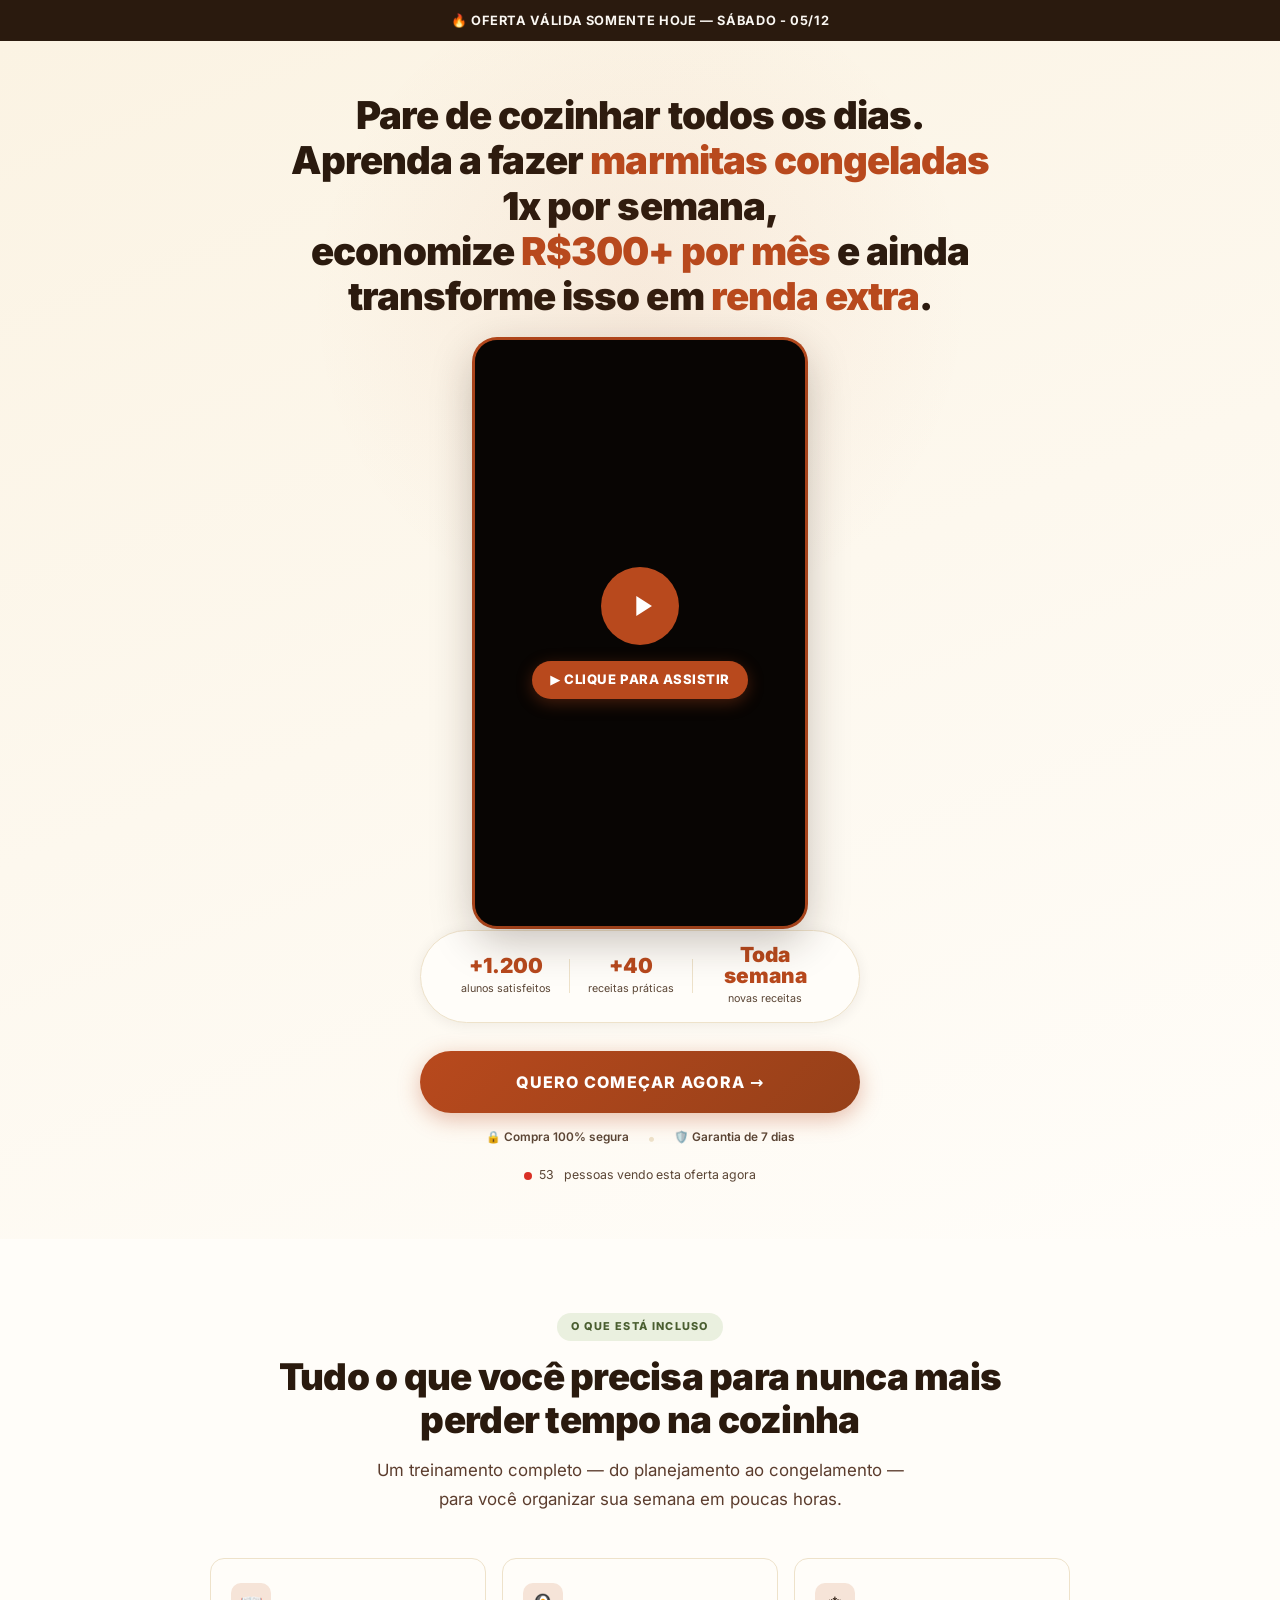
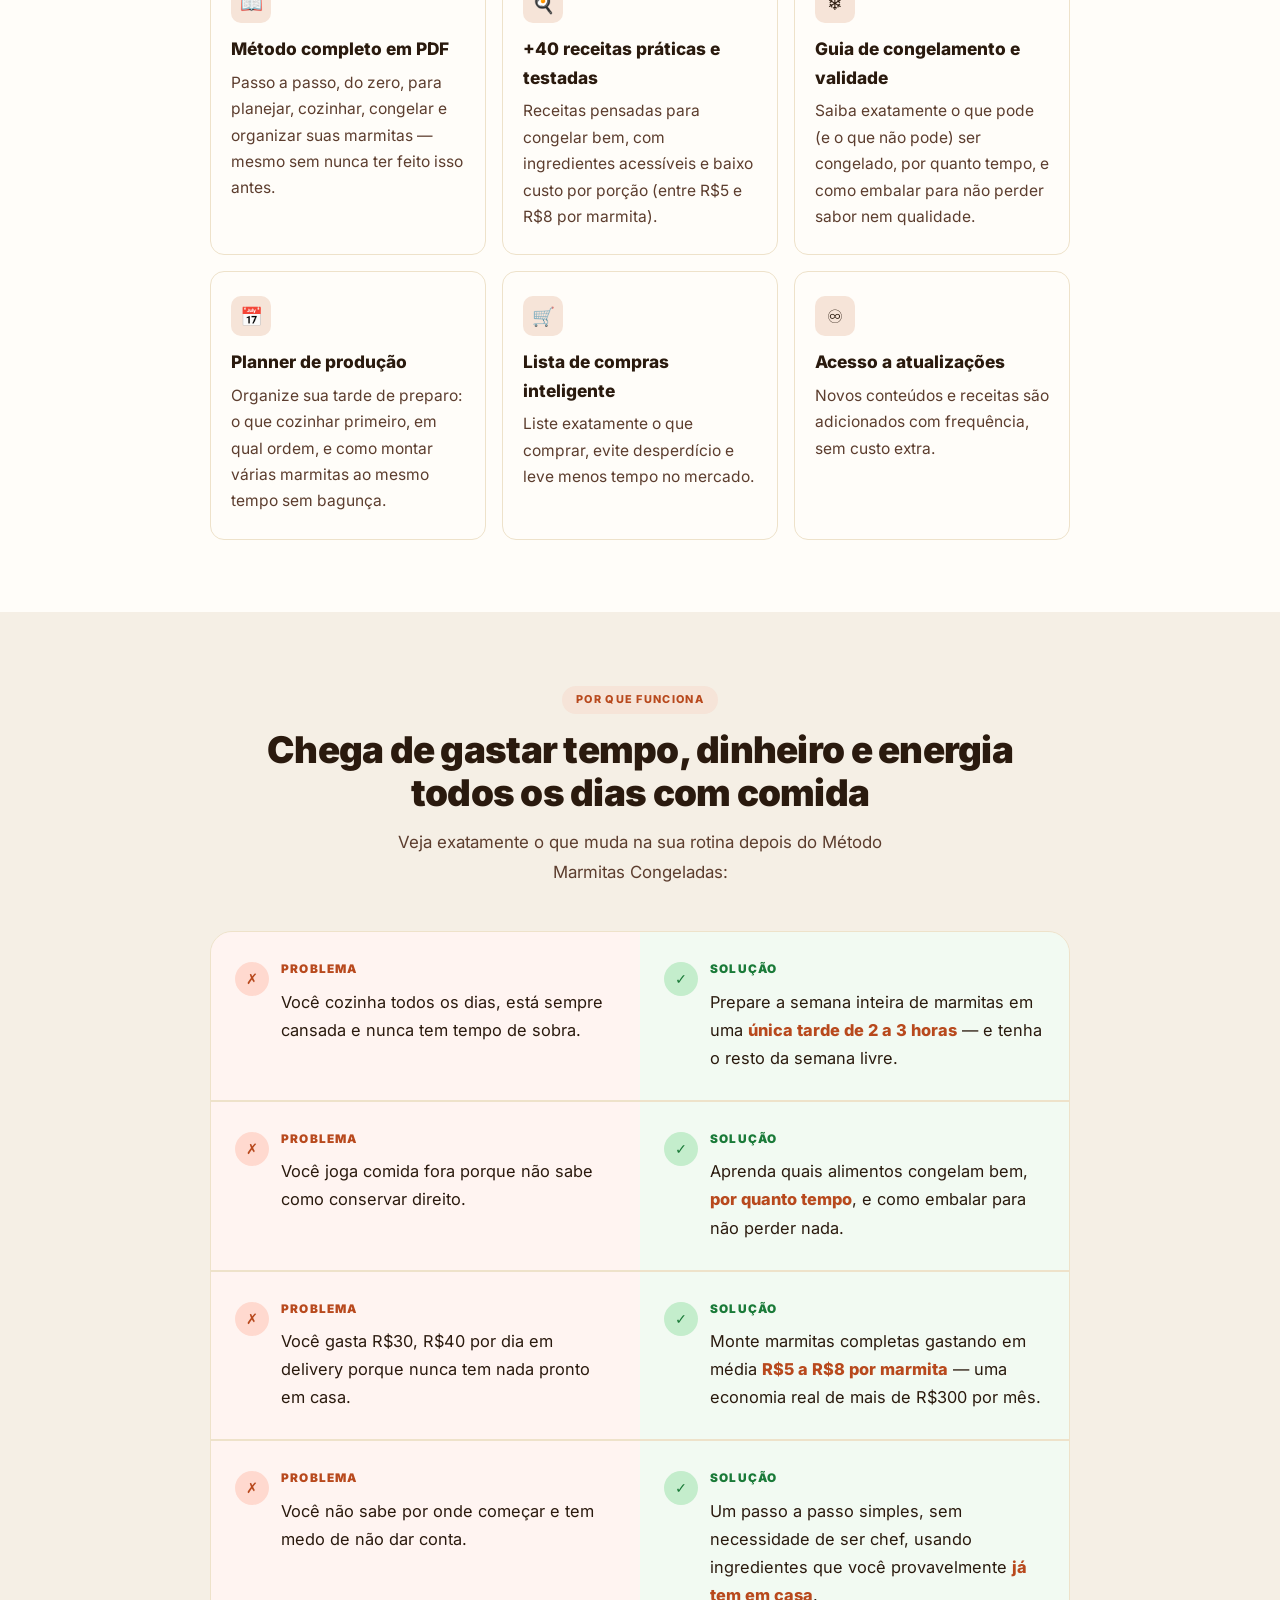
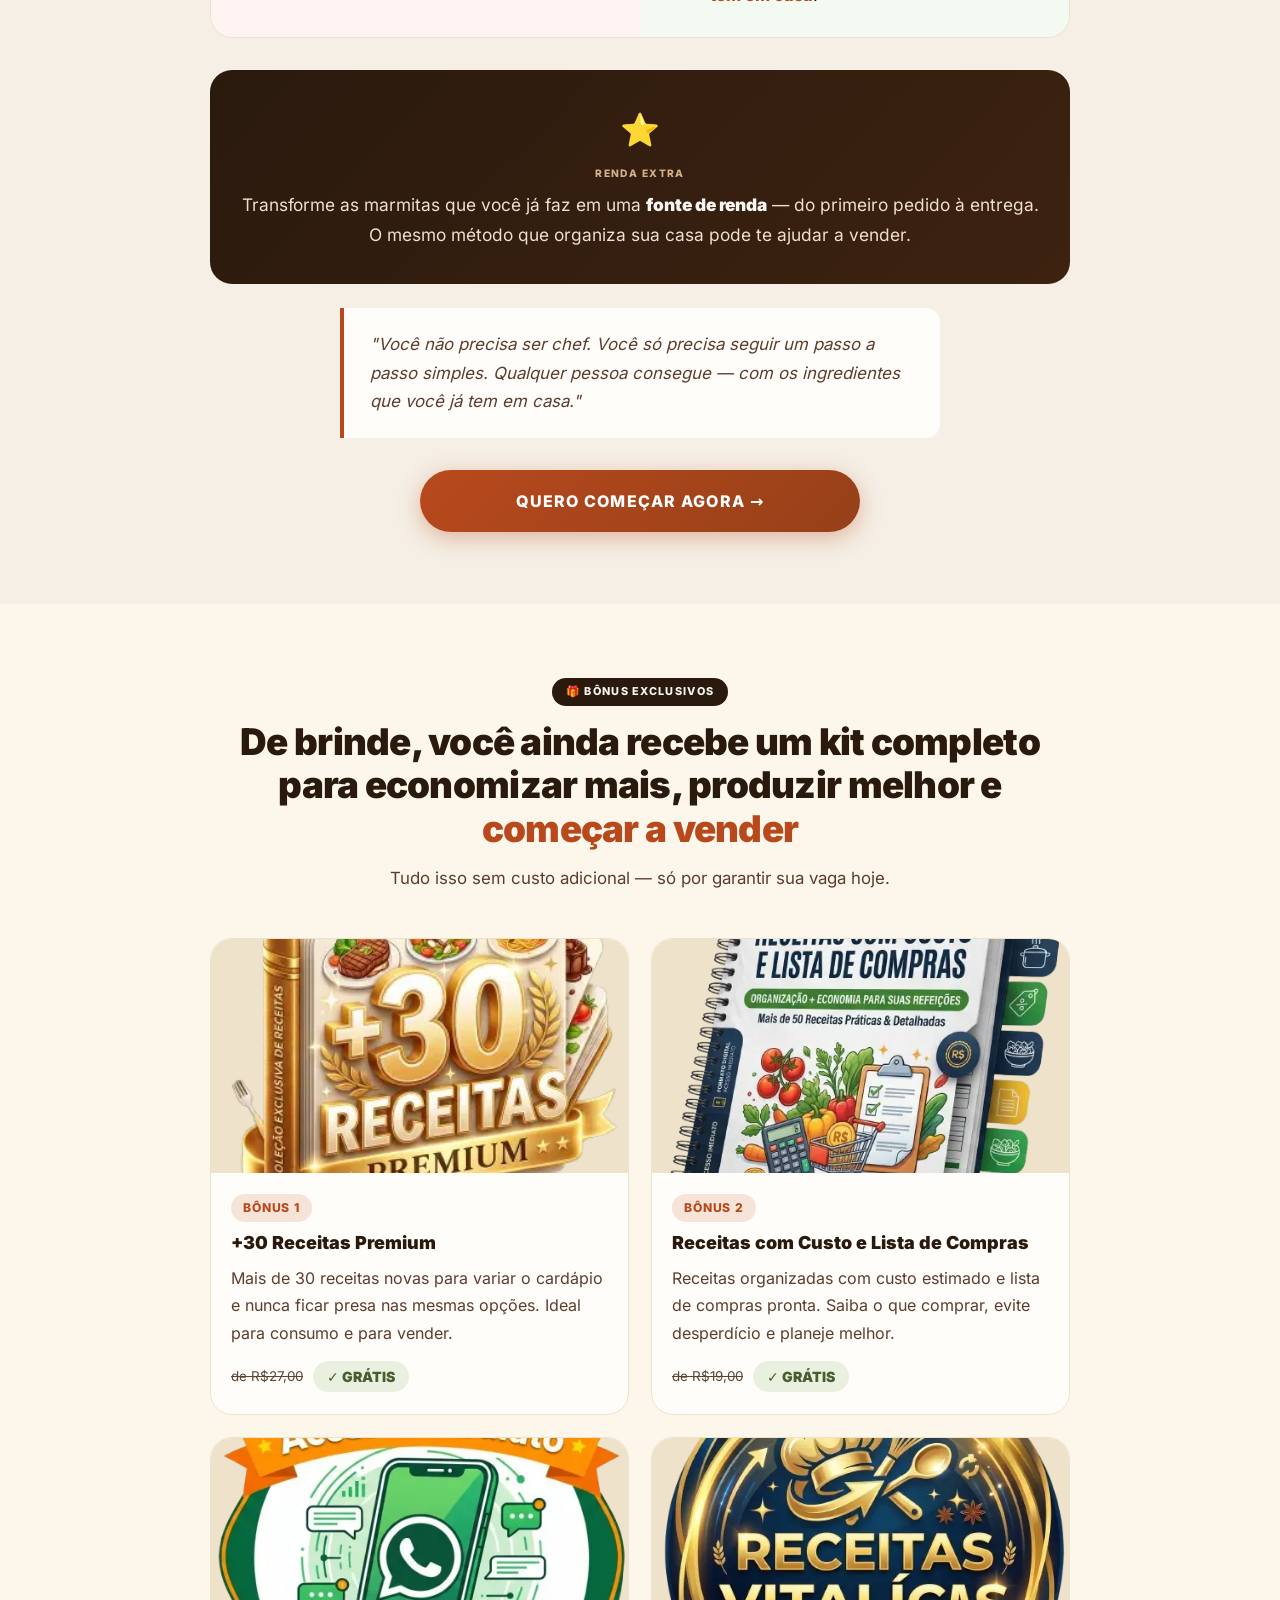
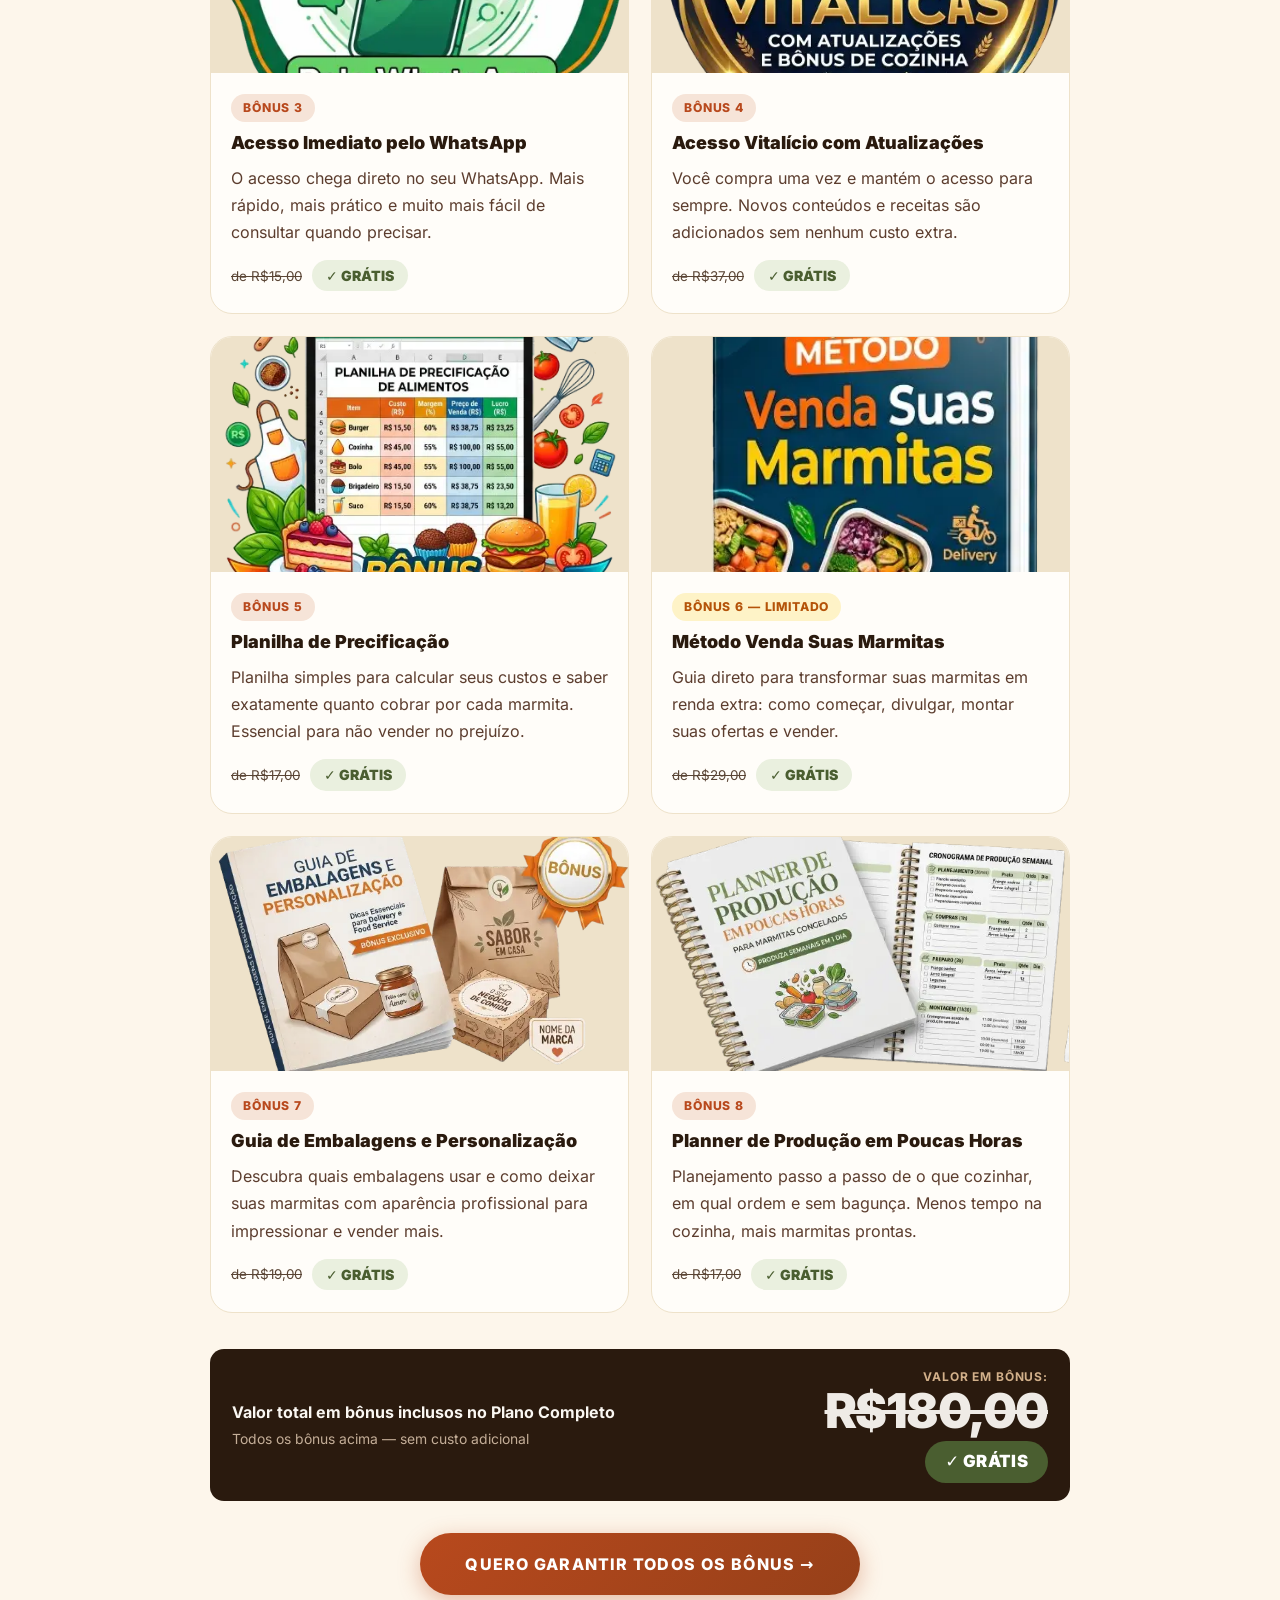
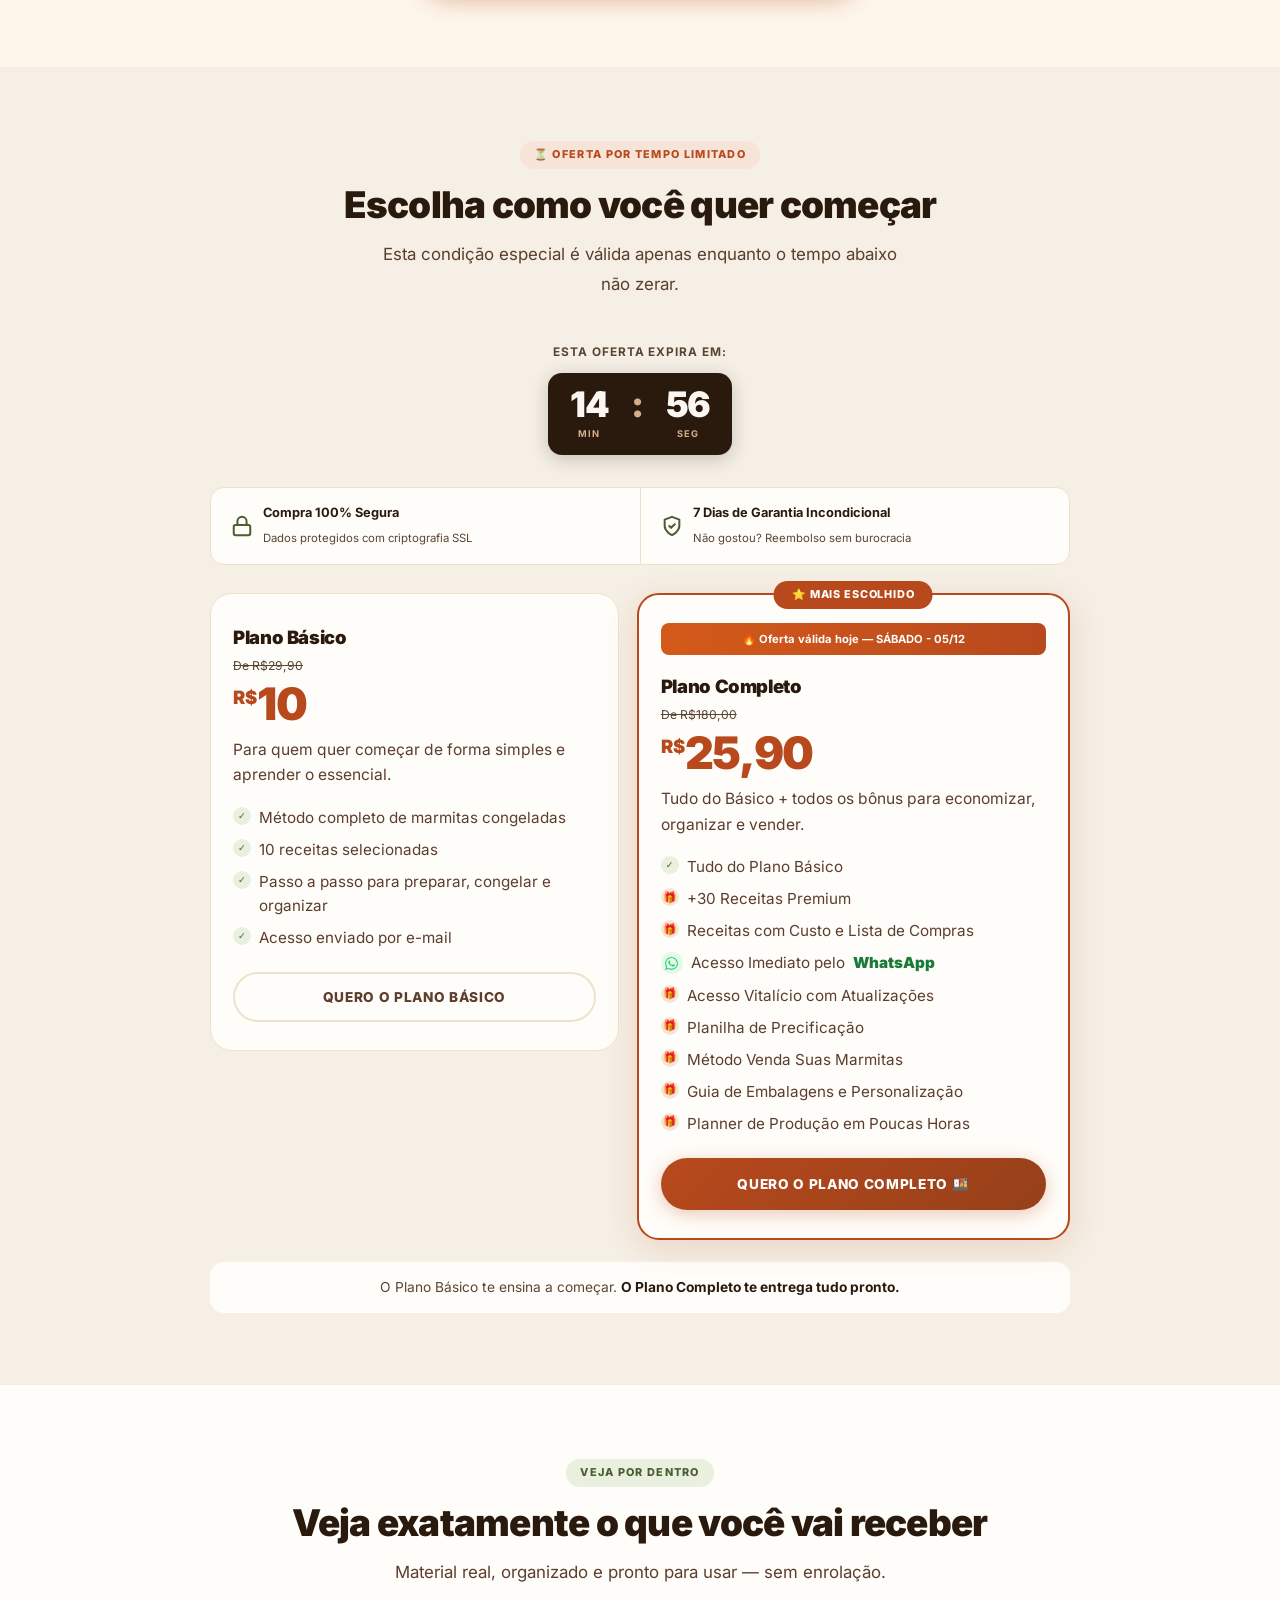
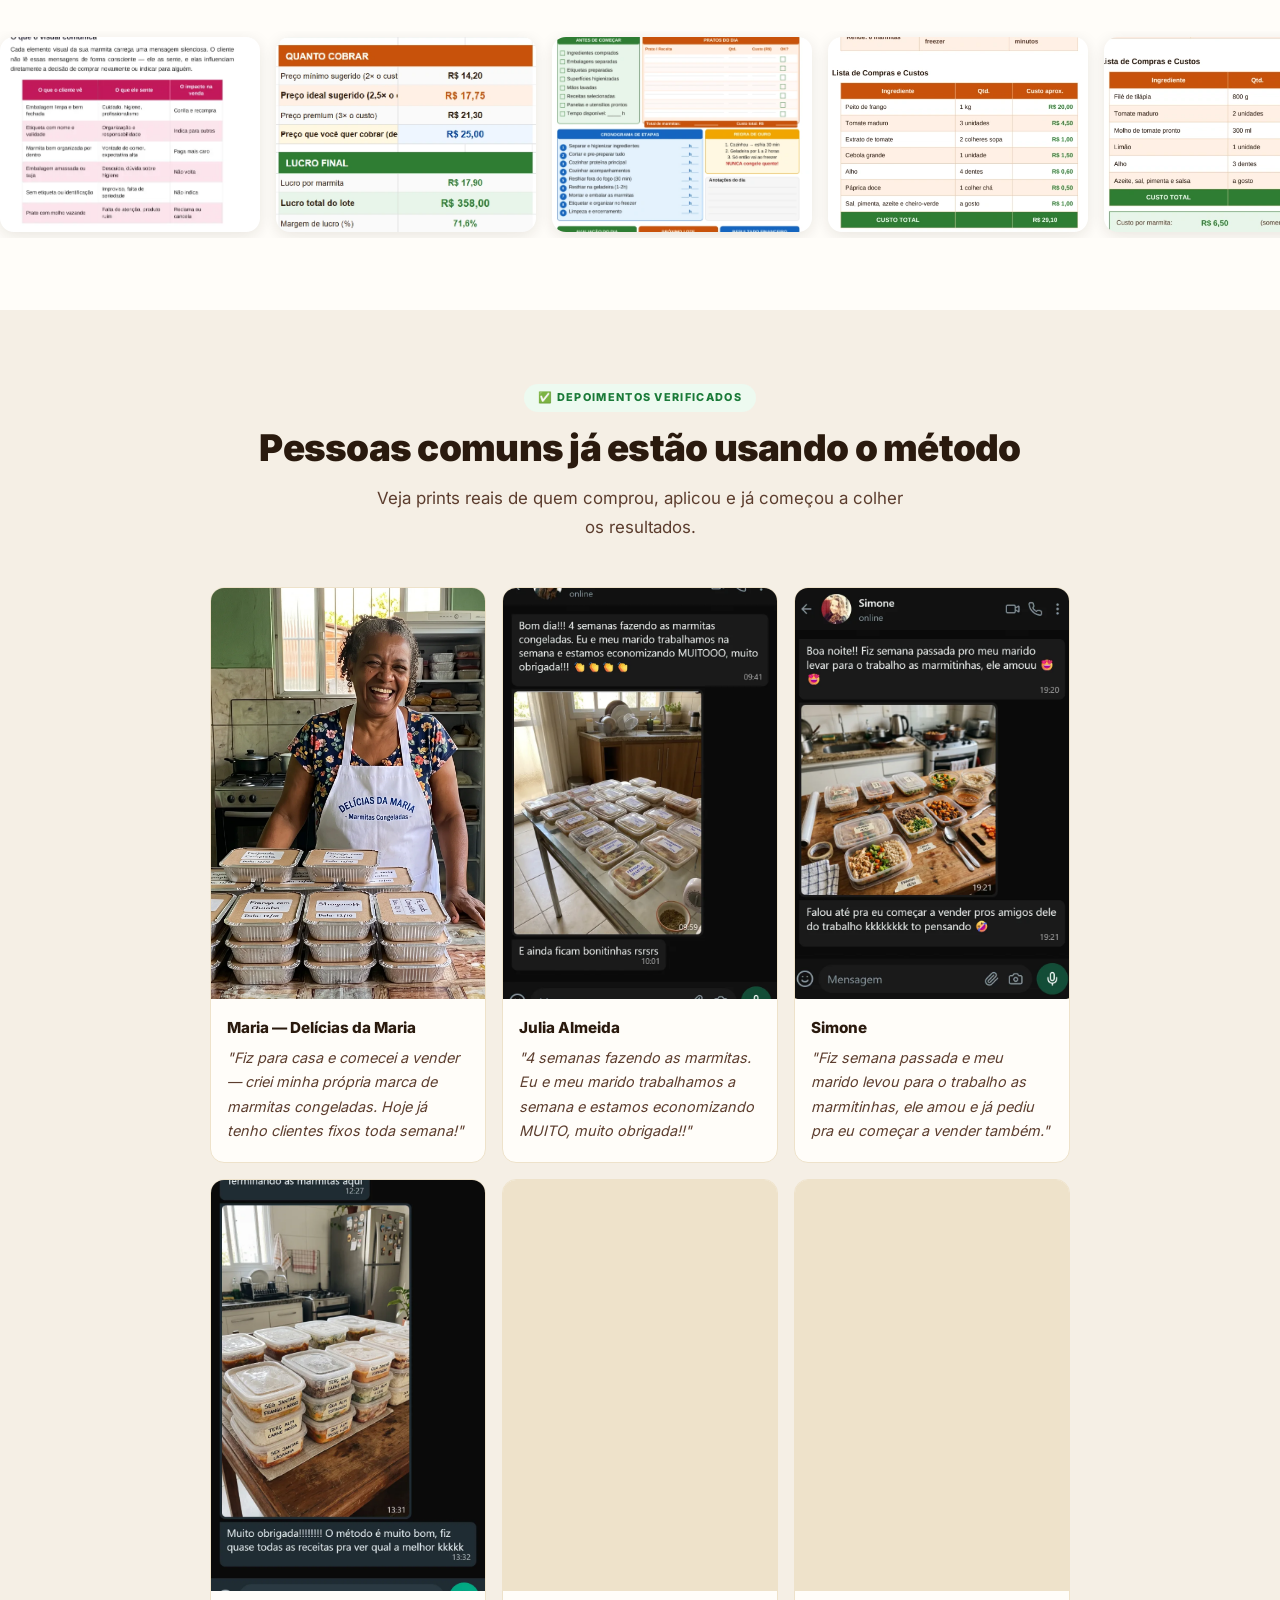
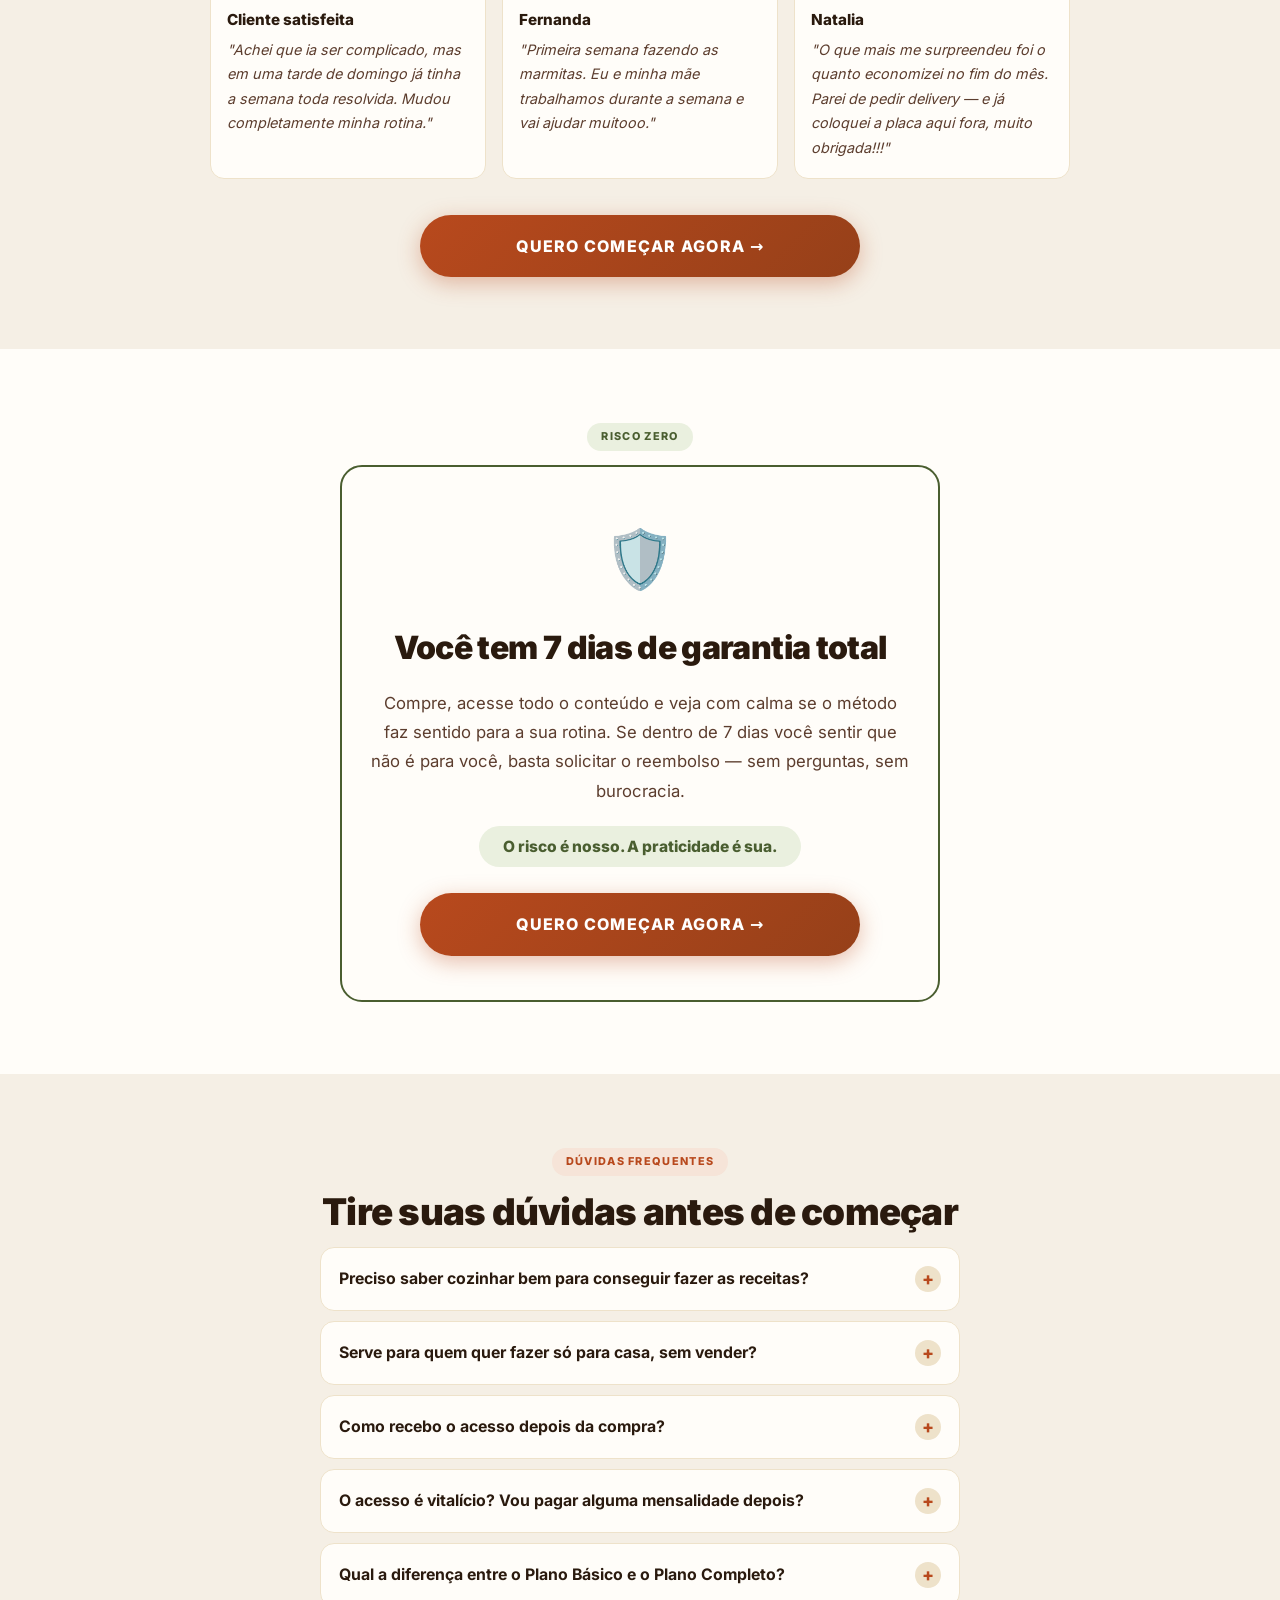
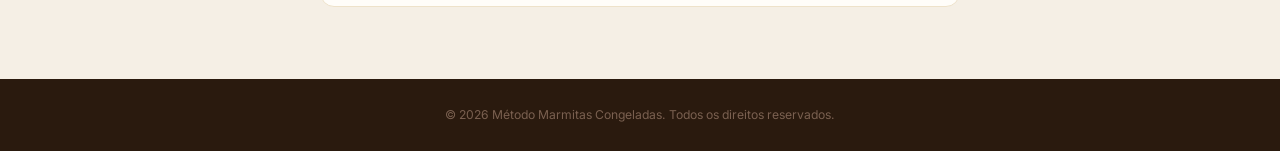
<file: index.html>
<!DOCTYPE html>
<html lang="pt-BR">

<head>
  <meta charset="UTF-8">
  <meta name="viewport" content="width=device-width,initial-scale=1">
  <title>Método Marmitas Congeladas — Pare de Cozinhar Todo Dia</title>
  <meta name="description" content="Aprenda a fazer marmitas congeladas 1x por semana, economize R$300+ por mês e ainda transforme isso em renda extra. +1.200 alunos satisfeitos.">

  <!-- Preconnect -->
  <link rel="preconnect" href="https://ggcheckout.app" crossorigin>
  <link rel="dns-prefetch" href="https://ggcheckout.app">
  <link rel="preconnect" href="https://cdn.utmify.com.br" crossorigin>
  <link rel="dns-prefetch" href="https://cdn.utmify.com.br">

  <!-- Preload Inter -->
  <link rel="preload" href="fonts/inter-400-latin.woff2" as="font" type="font/woff2" crossorigin>
  <link rel="preload" href="fonts/inter-700-latin.woff2" as="font" type="font/woff2" crossorigin>
  <link rel="preload" href="fonts/inter-800-latin.woff2" as="font" type="font/woff2" crossorigin>
  <link rel="preload" href="fonts/inter-900-latin.woff2" as="font" type="font/woff2" crossorigin>

  <style>
    /* ── LOCAL FONTS ─────────────────────────────────── */
    @font-face{font-family:'Inter';font-style:normal;font-weight:400;font-display:swap;src:url('fonts/inter-400-latin.woff2') format('woff2');unicode-range:U+0000-00FF,U+0131,U+0152-0153,U+02BB-02BC,U+02C6,U+02DA,U+02DC,U+0304,U+0308,U+0329,U+2000-206F,U+20AC,U+2122,U+2191,U+2193,U+2212,U+2215,U+FEFF,U+FFFD}
    @font-face{font-family:'Inter';font-style:normal;font-weight:400;font-display:swap;src:url('fonts/inter-400-latin-ext.woff2') format('woff2');unicode-range:U+0100-02BA,U+02BD-02C5,U+02C7-02CC,U+02CE-02D7,U+02DD-02FF,U+0304,U+0308,U+0329,U+1D00-1DBF,U+1E00-1E9F,U+1EF2-1EFF,U+2020,U+20A0-20AB,U+20AD-20C0,U+2113,U+2C60-2C7F,U+A720-A7FF}
    @font-face{font-family:'Inter';font-style:normal;font-weight:600;font-display:swap;src:url('fonts/inter-600-latin.woff2') format('woff2');unicode-range:U+0000-00FF,U+0131,U+0152-0153,U+02BB-02BC,U+02C6,U+02DA,U+02DC,U+0304,U+0308,U+0329,U+2000-206F,U+20AC,U+2122,U+2191,U+2193,U+2212,U+2215,U+FEFF,U+FFFD}
    @font-face{font-family:'Inter';font-style:normal;font-weight:700;font-display:swap;src:url('fonts/inter-700-latin.woff2') format('woff2');unicode-range:U+0000-00FF,U+0131,U+0152-0153,U+02BB-02BC,U+02C6,U+02DA,U+02DC,U+0304,U+0308,U+0329,U+2000-206F,U+20AC,U+2122,U+2191,U+2193,U+2212,U+2215,U+FEFF,U+FFFD}
    @font-face{font-family:'Inter';font-style:normal;font-weight:700;font-display:swap;src:url('fonts/inter-700-latin-ext.woff2') format('woff2');unicode-range:U+0100-02BA,U+02BD-02C5,U+02C7-02CC,U+02CE-02D7,U+02DD-02FF,U+0304,U+0308,U+0329,U+1D00-1DBF,U+1E00-1E9F,U+1EF2-1EFF,U+2020,U+20A0-20AB,U+20AD-20C0,U+2113,U+2C60-2C7F,U+A720-A7FF}
    @font-face{font-family:'Inter';font-style:normal;font-weight:800;font-display:swap;src:url('fonts/inter-800-latin.woff2') format('woff2');unicode-range:U+0000-00FF,U+0131,U+0152-0153,U+02BB-02BC,U+02C6,U+02DA,U+02DC,U+0304,U+0308,U+0329,U+2000-206F,U+20AC,U+2122,U+2191,U+2193,U+2212,U+2215,U+FEFF,U+FFFD}
    @font-face{font-family:'Inter';font-style:normal;font-weight:800;font-display:swap;src:url('fonts/inter-800-latin-ext.woff2') format('woff2');unicode-range:U+0100-02BA,U+02BD-02C5,U+02C7-02CC,U+02CE-02D7,U+02DD-02FF,U+0304,U+0308,U+0329,U+1D00-1DBF,U+1E00-1E9F,U+1EF2-1EFF,U+2020,U+20A0-20AB,U+20AD-20C0,U+2113,U+2C60-2C7F,U+A720-A7FF}
    @font-face{font-family:'Inter';font-style:normal;font-weight:900;font-display:swap;src:url('fonts/inter-900-latin.woff2') format('woff2');unicode-range:U+0000-00FF,U+0131,U+0152-0153,U+02BB-02BC,U+02C6,U+02DA,U+02DC,U+0304,U+0308,U+0329,U+2000-206F,U+20AC,U+2122,U+2191,U+2193,U+2212,U+2215,U+FEFF,U+FFFD}
    @font-face{font-family:'Inter';font-style:normal;font-weight:900;font-display:swap;src:url('fonts/inter-900-latin-ext.woff2') format('woff2');unicode-range:U+0100-02BA,U+02BD-02C5,U+02C7-02CC,U+02CE-02D7,U+02DD-02FF,U+0304,U+0308,U+0329,U+1D00-1DBF,U+1E00-1E9F,U+1EF2-1EFF,U+2020,U+20A0-20AB,U+20AD-20C0,U+2113,U+2C60-2C7F,U+A720-A7FF}

    /* ── RESET & VARIABLES ──────────────────────────── */
    *, *::before, *::after { box-sizing: border-box; margin: 0; padding: 0 }

    :root {
      --bg:        #FFFDF9;
      --bg-alt:    #F5EFE5;
      --bg-bonus:  #FDF6EB;
      --cream-hero:#FBF3E3;
      --tc:        #B8491D;
      --tc-dk:     #964019;
      --tc-lt:     #F6E4D8;
      --olive:     #4A5E30;
      --olive-lt:  #EAF0DF;
      --coffee:    #2A1A0E;
      --coffee-md: #5C3D2E;
      --sand:      #D2B08A;
      --sand-lt:   #EEE2CA;
      --warm:      #FFFDF9;
      --text:      #2A1A0E;
      --text-md:   #5C3D2E;
      --text-muted:#7A6555;
      --green:     #1A7A38;
      --green-lt:  #EDFAF0;
      --radius:    14px;
      --radius-lg: 22px;
      --radius-sm: 8px;
    }

    html { scroll-behavior: smooth; -webkit-text-size-adjust: 100%; overflow-x: hidden }
    body {
      font-family: 'Inter', system-ui, sans-serif;
      background: var(--bg);
      color: var(--text);
      line-height: 1.65;
      overflow-x: hidden;
      -webkit-font-smoothing: antialiased;
    }
    img    { max-width: 100%; height: auto; display: block }
    a      { text-decoration: none; color: inherit }
    button { font-family: inherit; cursor: pointer; border: none; background: none }

    .container { max-width: 900px; margin: 0 auto; padding: 0 20px }

    /* ── TOPBAR ─────────────────────────────────────── */
    .topbar {
      background: var(--coffee);
      color: #FAF7F2;
      text-align: center;
      padding: 10px 16px;
      font-size: .8rem;
      font-weight: 700;
      letter-spacing: .05em;
      text-transform: uppercase;
    }
    .topbar-pulse { animation: pulse-op 2.2s infinite }
    @keyframes pulse-op { 0%,100%{opacity:1} 50%{opacity:.65} }

    /* ── TAGS ───────────────────────────────────────── */
    .tag {
      display: inline-block;
      font-size: .68rem;
      font-weight: 800;
      letter-spacing: .12em;
      text-transform: uppercase;
      padding: 5px 14px;
      border-radius: 30px;
    }
    .tag-olive { background: var(--olive-lt); color: var(--olive) }
    .tag-tc    { background: var(--tc-lt);    color: var(--tc) }
    .tag-dark  { background: var(--coffee);   color: #FAF7F2 }
    .tag-green { background: var(--green-lt); color: var(--green) }

    /* ── CTA BUTTON ─────────────────────────────────── */
    .cta-btn {
      display: inline-flex;
      align-items: center;
      justify-content: center;
      gap: 7px;
      background: linear-gradient(135deg, var(--tc) 0%, var(--tc-dk) 100%);
      color: #fff;
      font-size: 1rem;
      font-weight: 800;
      padding: 18px 44px;
      border-radius: 60px;
      text-transform: uppercase;
      letter-spacing: .07em;
      transition: transform .2s, box-shadow .2s;
      box-shadow: 0 6px 22px rgba(184,73,29,.35);
      position: relative;
      overflow: hidden;
      width: min(92%, 440px);
      text-align: center;
    }
    .cta-btn::after {
      content: '';
      position: absolute;
      top: -50%; left: 0;
      width: 32%; height: 200%;
      background: linear-gradient(90deg, transparent, rgba(255,255,255,.22), transparent);
      transform: translateX(-160%) skewX(-20deg);
      animation: shine 2.6s infinite;
    }
    @keyframes shine {
      0%   { transform: translateX(-160%) skewX(-20deg) }
      100% { transform: translateX(420%)  skewX(-20deg) }
    }
    .cta-btn:hover  { transform: translateY(-2px) scale(1.02); box-shadow: 0 8px 30px rgba(184,73,29,.45) }
    .cta-btn:active { transform: scale(.99) }
    .cta-center     { text-align: center; margin-top: 32px }

    .trust-mini {
      display: flex; align-items: center; justify-content: center;
      gap: 18px; flex-wrap: wrap; margin-top: 12px;
    }
    .trust-item { display: flex; align-items: center; gap: 5px; font-size: .74rem; color: var(--text-muted); font-weight: 600 }

    /* ── FADE-IN ─────────────────────────────────────── */
    .fade-in { opacity: 0; transform: translateY(24px); transition: opacity .65s ease, transform .65s ease }
    .fade-in.visible { opacity: 1; transform: translateY(0) }

    /* ── SECTIONS ────────────────────────────────────── */
    .section      { padding: 72px 0 }
    .section-alt  { background: var(--bg-alt) }
    .section-bonus{ background: var(--bg-bonus) }

    .s-eyebrow { text-align: center; margin-bottom: 14px }
    .s-title {
      font-size: clamp(1.55rem, 4.2vw, 2.3rem);
      font-weight: 900;
      color: var(--coffee);
      text-align: center;
      line-height: 1.18;
      margin-bottom: 14px;
      letter-spacing: -.02em;
    }
    .s-title .hi { color: var(--tc) }
    .s-sub {
      font-size: .97rem;
      color: var(--text-muted);
      text-align: center;
      max-width: 540px;
      margin: 0 auto 40px;
      line-height: 1.7;
    }

    /* ── HERO ───────────────────────────────────────── */
    .hero {
      background: linear-gradient(160deg, var(--cream-hero) 0%, var(--bg) 100%);
      padding: 52px 0;
      text-align: center;
      position: relative;
      overflow: hidden;
    }
    .hero::before {
      content: '';
      position: absolute; top: -100px; left: 50%; transform: translateX(-50%);
      width: 720px; height: 720px;
      background: radial-gradient(circle, rgba(184,73,29,.07) 0%, transparent 65%);
      pointer-events: none;
    }
    .hero-badge {
      display: inline-block;
      background: var(--coffee); color: #FAF7F2;
      font-size: .7rem; font-weight: 800; letter-spacing: .12em; text-transform: uppercase;
      padding: 6px 20px; border-radius: 30px; margin-bottom: 22px;
      animation: badge-pulse 2.5s infinite;
    }
    @keyframes badge-pulse { 0%,100%{box-shadow:0 0 0 0 rgba(184,73,29,.3)} 50%{box-shadow:0 0 0 8px rgba(184,73,29,0)} }
    .hero h1 {
      font-size: clamp(1.45rem, 4.2vw, 2.4rem);
      font-weight: 900; line-height: 1.18; color: var(--coffee);
      margin: 0 auto 20px; max-width: 700px; letter-spacing: -.025em;
    }
    .hero h1 .hi { color: var(--tc) }
    .hero-sub {
      font-size: clamp(1.02rem, 2.8vw, 1.2rem);
      color: var(--coffee); max-width: 580px; margin: 0 auto 28px; line-height: 1.75;
      font-weight: 500;
    }
    .hero-mockup {
      max-width: min(600px, 94vw); margin: 0 auto 30px; border-radius: 14px;
      filter: drop-shadow(0 18px 44px rgba(42,26,14,.18));
    }
    .hero-stats {
      display: flex; align-items: center; justify-content: center;
      background: var(--warm); border: 1.5px solid var(--sand-lt); border-radius: 60px;
      padding: 14px 22px; max-width: 440px; margin: 0 auto 28px;
      box-shadow: 0 2px 14px rgba(42,26,14,.07);
    }
    .stat   { display: flex; flex-direction: column; align-items: center; padding: 0 18px }
    .stat-n { font-size: 1.3rem; font-weight: 900; color: var(--tc); line-height: 1 }
    .stat-l { font-size: .67rem; color: var(--text-muted); margin-top: 3px; white-space: nowrap }
    .stat-div { width: 1px; height: 34px; background: var(--sand-lt); flex-shrink: 0 }
    .viewers { display: inline-flex; align-items: center; gap: 7px; font-size: .77rem; color: var(--text-muted); margin-top: 14px }
    .vdot { width: 8px; height: 8px; background: #D93025; border-radius: 50%; animation: blink 1.5s infinite; flex-shrink: 0 }
    @keyframes blink { 0%,100%{opacity:1} 50%{opacity:.18} }

    /* ── S2: DELIVERABLES ────────────────────────────── */
    .del-grid { display: grid; grid-template-columns: repeat(3, 1fr); gap: 16px }
    .del-card { background: var(--warm); border: 1.5px solid var(--sand-lt); border-radius: var(--radius); padding: 22px 18px; transition: transform .2s, box-shadow .2s }
    .del-card:hover { transform: translateY(-3px); box-shadow: 0 8px 24px rgba(42,26,14,.09) }
    .del-icon  { width: 40px; height: 40px; background: var(--tc-lt); border-radius: 10px; display: flex; align-items: center; justify-content: center; font-size: 1.15rem; margin-bottom: 12px }
    .del-title { font-size: .95rem; font-weight: 800; color: var(--coffee); margin-bottom: 6px }
    .del-desc  { font-size: .81rem; color: var(--text-muted); line-height: 1.55 }

    /* ── S3: PROBLEM / SOLUTION ──────────────────────── */
    .pain-wrap { border-radius: var(--radius-lg); overflow: hidden; border: 1.5px solid var(--sand-lt); margin-bottom: 32px }
    .pain-pair { display: grid; grid-template-columns: 1fr 1fr }
    .pain-pair + .pain-pair { border-top: 1.5px solid var(--sand-lt) }
    .pain-col { padding: 22px 20px; display: flex; gap: 12px; align-items: flex-start }
    .pain-col.problem  { background: #FFF4F1 }
    .pain-col.solution { background: #F2FAF2 }
    .pain-icon { flex-shrink: 0; width: 28px; height: 28px; border-radius: 50%; display: flex; align-items: center; justify-content: center; font-size: .78rem; font-weight: 900; margin-top: 2px }
    .pi-x     { background: #FFD9CF; color: #B8491D }
    .pi-check { background: #C4EDCC; color: #1A7A38 }
    .pain-lbl { font-size: .62rem; font-weight: 800; letter-spacing: .1em; text-transform: uppercase; margin-bottom: 5px }
    .lbl-prob { color: #B8491D }
    .lbl-sol  { color: #1A7A38 }
    .pain-txt { font-size: .85rem; color: var(--text-md); line-height: 1.55 }
    .pain-txt strong { color: var(--coffee) }

    .renda-card { background: linear-gradient(135deg, var(--coffee) 0%, #3D2210 100%); border-radius: var(--radius-lg); padding: 28px 24px; text-align: center; color: #FAF7F2; margin-bottom: 24px }
    .renda-emoji { font-size: 2rem; margin-bottom: 8px }
    .renda-lbl { font-size: .64rem; font-weight: 800; letter-spacing: .14em; text-transform: uppercase; color: var(--sand); margin-bottom: 8px }
    .renda-txt { font-size: .97rem; line-height: 1.65; color: #EEE0CC }
    .renda-txt strong { color: #FAF7F2 }

    .quote-box { background: var(--warm); border-left: 4px solid var(--tc); border-radius: 0 var(--radius) var(--radius) 0; padding: 18px 22px; font-size: .95rem; color: var(--text-md); font-style: italic; line-height: 1.7; max-width: 600px; margin: 0 auto 32px }

    /* ── S4: BONUS ───────────────────────────────────── */
    .bonus-grid { display: grid; grid-template-columns: repeat(4, 1fr); gap: 14px; margin-bottom: 26px }
    .bonus-card { background: var(--warm); border: 1.5px solid var(--sand-lt); border-radius: var(--radius); overflow: hidden; transition: transform .2s, box-shadow .2s }
    .bonus-card:hover { transform: translateY(-3px); box-shadow: 0 8px 24px rgba(42,26,14,.11) }
    .bonus-img  { width: 100%; aspect-ratio: 16/9; object-fit: cover; display: block; background: var(--sand-lt) }
    .bonus-body { padding: 13px 13px 15px }
    .bonus-ntag { display: inline-block; font-size: .62rem; font-weight: 800; letter-spacing: .08em; text-transform: uppercase; color: var(--tc); background: var(--tc-lt); padding: 2px 8px; border-radius: 20px; margin-bottom: 5px }
    .bonus-ntag-amber { color: #B45309; background: #FEF3C7 }
    .bonus-title { font-size: .82rem; font-weight: 800; color: var(--coffee); margin-bottom: 4px; line-height: 1.3 }
    .bonus-desc  { font-size: .73rem; color: var(--text-muted); line-height: 1.5; margin-bottom: 9px }
    .bonus-pr    { display: flex; align-items: center; gap: 8px }
    .bonus-strike{ font-size: .7rem; color: var(--text-muted); text-decoration: line-through }
    .bonus-free  { font-size: .72rem; font-weight: 800; color: var(--olive); background: var(--olive-lt); padding: 2px 8px; border-radius: 20px }

    .bonus-total { display: flex; align-items: center; justify-content: space-between; gap: 14px; flex-wrap: wrap; background: var(--coffee); color: #FAF7F2; border-radius: var(--radius); padding: 18px 22px; margin-bottom: 32px }
    .bonus-total-txt { font-size: .87rem; color: #C4AE98 }
    .bonus-total-txt strong { display: block; font-size: 1rem; color: #FAF7F2; margin-bottom: 3px }
    .bonus-total-price { font-size: 1.6rem; font-weight: 900; color: var(--tc-lt); flex-shrink: 0; text-align: right; letter-spacing: -.02em }
    .bonus-total-price span { display: block; font-size: .78rem; font-weight: 400; color: #7A6050; text-decoration: line-through }

    /* ── S5: PRICING ─────────────────────────────────── */
    .countdown-wrap { text-align: center; margin-bottom: 32px }
    .cd-label { font-size: .74rem; font-weight: 700; text-transform: uppercase; letter-spacing: .08em; color: var(--text-muted); margin-bottom: 10px }
    .cd-timer  { display: inline-flex; align-items: stretch; background: var(--coffee); border-radius: var(--radius); overflow: hidden; box-shadow: 0 4px 18px rgba(42,26,14,.22) }
    .cd-block  { display: flex; flex-direction: column; align-items: center; padding: 14px 22px; min-width: 72px }
    .cd-num    { font-size: 2.2rem; font-weight: 900; color: #FAF7F2; line-height: 1; letter-spacing: -.03em }
    .cd-unit   { font-size: .58rem; font-weight: 700; text-transform: uppercase; letter-spacing: .1em; color: var(--sand); margin-top: 4px }
    .cd-colon  { font-size: 2.2rem; font-weight: 900; color: var(--sand); align-self: flex-start; padding-top: 14px; line-height: 1 }

    .secure-bar { display: flex; align-items: stretch; background: var(--warm); border: 1.5px solid var(--sand-lt); border-radius: var(--radius); overflow: hidden; margin-bottom: 28px }
    .sec-item   { display: flex; align-items: center; gap: 10px; padding: 14px 20px; flex: 1 }
    .sec-item + .sec-item { border-left: 1.5px solid var(--sand-lt) }
    .sec-item svg    { flex-shrink: 0; color: var(--olive) }
    .sec-item strong { font-size: .8rem; color: var(--coffee); display: block }
    .sec-item span   { font-size: .71rem; color: var(--text-muted) }

    .plans-grid { display: grid; grid-template-columns: 1fr 1.06fr; gap: 18px; align-items: start }
    .plan-card { background: var(--warm); border: 1.5px solid var(--sand-lt); border-radius: var(--radius-lg); padding: 28px 22px; position: relative }
    .plan-card.featured { border-color: var(--tc); border-width: 2px; box-shadow: 0 8px 32px rgba(184,73,29,.16) }
    .plan-badge { position: absolute; top: -14px; left: 50%; transform: translateX(-50%); background: var(--tc); color: #fff; font-size: .68rem; font-weight: 800; letter-spacing: .08em; text-transform: uppercase; padding: 5px 18px; border-radius: 30px; white-space: nowrap }
    .plan-urgency { background: linear-gradient(90deg, #D45A1A, #B8491D); color: #fff; font-size: .7rem; font-weight: 700; text-align: center; padding: 7px 12px; border-radius: 8px; margin-bottom: 16px; animation: urg-pulse 2.2s infinite }
    @keyframes urg-pulse { 0%,100%{opacity:1} 50%{opacity:.8} }
    .plan-name   { font-size: 1.15rem; font-weight: 900; color: var(--coffee); margin-bottom: 4px; letter-spacing: -.02em }
    .plan-anchor { font-size: .76rem; color: var(--text-muted); text-decoration: line-through; margin-bottom: 6px }
    .plan-price  { font-size: 2.8rem; font-weight: 900; color: var(--tc); line-height: 1; margin-bottom: 10px; letter-spacing: -.03em }
    .plan-price small { font-size: 1.15rem; vertical-align: super; letter-spacing: 0 }
    .plan-desc   { font-size: .81rem; color: var(--text-muted); margin-bottom: 18px; line-height: 1.55 }
    .plan-list   { list-style: none; margin-bottom: 22px; display: flex; flex-direction: column; gap: 8px }
    .plan-list li { display: flex; align-items: flex-start; gap: 8px; font-size: .82rem; color: var(--text-md); line-height: 1.45 }
    .li-i     { flex-shrink: 0; width: 18px; height: 18px; border-radius: 50%; display: flex; align-items: center; justify-content: center; font-size: .58rem; margin-top: 1px }
    .li-check { background: var(--olive-lt); color: var(--olive) }
    .li-gift  { background: var(--tc-lt); font-size: .68rem }

    .plan-cta { display: flex; align-items: center; justify-content: center; width: 100%; padding: 15px 18px; border-radius: 60px; font-size: .85rem; font-weight: 800; text-transform: uppercase; letter-spacing: .05em; transition: transform .2s, box-shadow .2s; cursor: pointer; text-decoration: none; text-align: center; border: none }
    .plan-cta-primary { background: linear-gradient(135deg, var(--tc), var(--tc-dk)); color: #fff; box-shadow: 0 4px 18px rgba(184,73,29,.3); position: relative; overflow: hidden }
    .plan-cta-primary::after { content: ''; position: absolute; top: -50%; left: 0; width: 28%; height: 200%; background: linear-gradient(90deg, transparent, rgba(255,255,255,.18), transparent); transform: translateX(-160%) skewX(-20deg); animation: shine 2.6s infinite }
    .plan-cta-primary:hover { transform: translateY(-2px); box-shadow: 0 6px 22px rgba(184,73,29,.4) }
    .plan-cta-secondary { background: transparent; border: 2px solid var(--sand-lt); color: var(--text-md) }
    .plan-cta-secondary:hover { border-color: var(--sand); color: var(--coffee) }
    .plan-compare { text-align: center; font-size: .86rem; color: var(--text-muted); margin-top: 22px; background: var(--warm); border-radius: var(--radius); padding: 14px }
    .plan-compare strong { color: var(--coffee) }

    /* ── S6: CAROUSEL ────────────────────────────────── */
    .carousel-outer { overflow: hidden; margin-top: 8px }
    .carousel-track { display: flex; animation: marquee 22s linear infinite; will-change: transform; padding: 6px 0 }
    .carousel-track:hover { animation-play-state: paused }
    @keyframes marquee {
      0%   { transform: translateX(0) }
      100% { transform: translateX(calc(-5 * (260px + 16px))) }
    }
    .carousel-img { flex-shrink: 0; width: 260px; height: 195px; object-fit: cover; border-radius: var(--radius); box-shadow: 0 4px 16px rgba(42,26,14,.1); margin-right: 16px; background: var(--sand-lt) }

    /* ── S7: TESTIMONIALS ────────────────────────────── */
    .t-grid { display: grid; grid-template-columns: repeat(3, 1fr); gap: 16px }
    .t-card { background: var(--warm); border: 1.5px solid var(--sand-lt); border-radius: var(--radius); overflow: hidden }
    .t-img  { width: 100%; aspect-ratio: 2/3; object-fit: cover; display: block; background: var(--sand-lt) }
    .t-body { padding: 14px 14px 16px }
    .t-name { font-size: .8rem; font-weight: 800; color: var(--coffee); margin-bottom: 6px }
    .t-quote{ font-size: .78rem; color: var(--text-muted); line-height: 1.58; font-style: italic }

    /* ── S8: GUARANTEE ───────────────────────────────── */
    .guarantee-box { background: var(--warm); border: 2px solid var(--olive); border-radius: var(--radius-lg); padding: 44px 28px; text-align: center; max-width: 600px; margin: 0 auto }
    .g-icon { font-size: 3.6rem; margin-bottom: 16px }
    .guarantee-box h2 { font-size: clamp(1.4rem, 3.5vw, 2rem); font-weight: 900; color: var(--coffee); margin-bottom: 14px; letter-spacing: -.02em }
    .guarantee-box p  { font-size: .92rem; color: var(--text-md); line-height: 1.68; margin-bottom: 10px }
    .g-tag { display: inline-block; font-size: .97rem; font-weight: 800; color: var(--olive); background: var(--olive-lt); padding: 8px 24px; border-radius: 30px; margin: 10px 0 26px }

    /* ── S9: FAQ ─────────────────────────────────────── */
    .faq-list { max-width: 640px; margin: 0 auto; display: flex; flex-direction: column; gap: 10px }
    .faq-item { background: var(--warm); border: 1.5px solid var(--sand-lt); border-radius: var(--radius); overflow: hidden }
    .faq-btn  { display: flex; align-items: center; justify-content: space-between; gap: 12px; width: 100%; padding: 16px 18px; font-size: .9rem; font-weight: 700; color: var(--coffee); text-align: left; cursor: pointer; background: none; border: none }
    .faq-ico  { flex-shrink: 0; width: 26px; height: 26px; border-radius: 50%; background: var(--sand-lt); display: flex; align-items: center; justify-content: center; font-size: 1.1rem; font-weight: 800; color: var(--tc); transition: background .2s, transform .25s; line-height: 1 }
    .faq-item.open .faq-ico { background: var(--tc-lt); transform: rotate(45deg) }
    .faq-ans  { max-height: 0; overflow: hidden; transition: max-height .36s ease }
    .faq-ans p{ padding: 0 18px 16px; font-size: .86rem; color: var(--text-muted); line-height: 1.68 }
    .faq-item.open .faq-ans { max-height: 220px }

    /* ── FOOTER ──────────────────────────────────────── */
    .footer { background: var(--coffee); color: #7A6050; text-align: center; padding: 26px 20px; font-size: .76rem }

    /* ── MODAL ───────────────────────────────────────── */
    .modal-ov { position: fixed; inset: 0; background: rgba(42,26,14,.72); backdrop-filter: blur(4px); -webkit-backdrop-filter: blur(4px); z-index: 1000; display: none; align-items: center; justify-content: center; padding: 20px }
    .modal-ov.open { display: flex }
    .modal-box { background: var(--warm); border-radius: var(--radius-lg); padding: 36px 26px; max-width: 420px; width: 100%; text-align: center; box-shadow: 0 24px 60px rgba(42,26,14,.3) }
    .modal-ico { font-size: 2.6rem; margin-bottom: 12px }
    .modal-box h3 { font-size: 1.3rem; font-weight: 900; color: var(--coffee); margin-bottom: 10px; line-height: 1.25; letter-spacing: -.02em }
    .modal-box p  { font-size: .86rem; color: var(--text-muted); margin-bottom: 20px; line-height: 1.65 }
    .modal-cd   { font-size: .85rem; font-weight: 700; color: var(--tc); background: var(--tc-lt); padding: 8px 16px; border-radius: var(--radius-sm); margin-bottom: 20px; display: inline-block }
    .modal-yes  { display: block; width: 100%; background: linear-gradient(135deg, var(--tc), var(--tc-dk)); color: #fff; padding: 16px; border-radius: 60px; font-weight: 800; font-size: .9rem; text-transform: uppercase; letter-spacing: .05em; margin-bottom: 12px; cursor: pointer; border: none; box-shadow: 0 4px 16px rgba(184,73,29,.3) }
    .modal-skip { background: none; border: none; font-size: .78rem; color: var(--text-muted); cursor: pointer; text-decoration: underline }

    /* ── RESPONSIVE ──────────────────────────────────── */
    @media (max-width: 768px) {
      .del-grid   { grid-template-columns: 1fr 1fr }
      .bonus-grid { grid-template-columns: 1fr 1fr }
      .pain-pair  { grid-template-columns: 1fr }
      .pain-col.problem { border-bottom: 1.5px solid var(--sand-lt) }
      .plans-grid { grid-template-columns: 1fr }
      .plans-grid .plan-card.featured { order: -1 }
      .t-grid     { grid-template-columns: 1fr 1fr }
      .secure-bar { flex-direction: column }
      .sec-item + .sec-item { border-left: none; border-top: 1.5px solid var(--sand-lt) }
      .bonus-total { flex-direction: column; align-items: flex-start }
      .bonus-total-price { text-align: left }
    }
    @media (max-width: 480px) {
      .section    { padding: 52px 0 }
      .del-grid   { grid-template-columns: 1fr }
      .bonus-grid { grid-template-columns: 1fr }
      .t-grid     { grid-template-columns: 1fr }
      .hero       { padding: 36px 0 40px }
      .hero h1    { font-size: 1.62rem }
      .stat-n     { font-size: 1.1rem }
      .stat       { padding: 0 12px }
      .cd-block   { padding: 12px 14px; min-width: 60px }
      .cd-num     { font-size: 1.8rem }
    }
  </style>

  <!-- ── OVERRIDES: LEGIBILIDADE + NOVOS COMPONENTES ── -->
  <style>
    /* Texto secundário mais escuro para contraste */
    :root { --text-muted: #5A4535; }

    /* O QUE ESTÁ INCLUSO — texto mais forte e legível */
    .del-title { font-size: 1.08rem; }
    .del-desc  { font-size: .97rem; color: var(--text-md); line-height: 1.7; font-weight: 500; }
    .del-card  { padding: 24px 20px; }

    /* POR QUE FUNCIONA — mais espaço, fontes maiores, cores fortes */
    .pain-col  { padding: 28px 24px; }
    .pain-lbl  { font-size: .74rem; margin-bottom: 8px; font-weight: 900; }
    .pain-icon { width: 34px; height: 34px; font-size: .9rem; }
    .pain-txt  { font-size: 1.02rem; color: var(--coffee); line-height: 1.72; font-weight: 500; }
    .pain-txt strong { color: var(--tc); font-weight: 800; }
    .pain-pair + .pain-pair { border-top: 2px solid var(--sand-lt); }
    .renda-card { padding: 34px 28px; }
    .renda-txt  { font-size: 1.08rem; line-height: 1.75; }
    .renda-txt strong { font-weight: 900; }
    .quote-box  { font-size: 1.05rem; padding: 22px 26px; }

    /* Seção sub-títulos */
    .s-sub { font-size: 1.05rem; color: var(--text-md); margin-bottom: 44px; line-height: 1.75; }

    /* Planos */
    .plan-desc   { font-size: .97rem; color: var(--text-md); line-height: 1.65; }
    .plan-list li{ font-size: .95rem; line-height: 1.58; }

    /* Depoimentos */
    .t-name  { font-size: .95rem; }
    .t-quote { font-size: .9rem; line-height: 1.7; color: var(--text-md); font-weight: 500; }
    .t-body  { padding: 16px 16px 18px; }

    /* Garantia */
    .guarantee-box p { font-size: 1.04rem; line-height: 1.75; }

    /* FAQ */
    .faq-btn   { font-size: .99rem; padding: 18px 18px; }
    .faq-ans p { font-size: .96rem; color: var(--text-md); line-height: 1.72; }
    .faq-item.open .faq-ans { max-height: 320px; }

    /* Bônus total — R$180 muito mais visível */
    .bonus-total-price {
      flex-direction: column; align-items: flex-end; gap: 4px;
      font-size: 1rem;
    }
    .bonus-total .bonus-180-label {
      font-size: .75rem; color: var(--sand);
      text-transform: uppercase; letter-spacing: .07em;
      font-weight: 700; text-decoration: none; display: block;
    }
    .bonus-total .bonus-180-orig {
      font-size: 3rem; font-weight: 900; color: #FAF7F2;
      text-decoration: line-through; line-height: 1;
      letter-spacing: -.03em; display: block; opacity: .95;
    }
    .bonus-total .bonus-zero-tag {
      display: inline-block; font-size: 1.05rem; font-weight: 900;
      color: #fff; background: var(--olive);
      padding: 7px 20px; border-radius: 30px;
      margin-top: 6px; text-decoration: none; letter-spacing: .02em;
    }

    /* Ordem dos planos no mobile — R$10 sempre primeiro */
    @media (max-width: 768px) {
      .plans-grid .plan-card.featured { order: unset; }
    }

    /* WhatsApp item no Plano Completo */
    .li-wa {
      background: #E4F9EC; width: 22px; height: 22px; border-radius: 50%;
      flex-shrink: 0; display: flex; align-items: center; justify-content: center;
      margin-top: 1px;
    }
    .li-wa svg { width: 13px; height: 13px; }
    .wa-highlight { color: #1A7A38; font-weight: 900; font-size: 1em; }

    /* ── BÔNUS — refaturação visual para público 50+ ────── */
    /* Grid de 2 colunas: cards maiores, texto grande e legível */
    .bonus-grid {
      grid-template-columns: repeat(2, 1fr);
      gap: 22px;
      margin-bottom: 36px;
    }
    .bonus-card { border-radius: var(--radius-lg); }
    .bonus-body { padding: 20px 20px 22px; }

    .bonus-ntag {
      font-size: .76rem; padding: 4px 12px;
      margin-bottom: 10px; letter-spacing: .07em;
    }
    .bonus-title {
      font-size: 1.12rem; font-weight: 900;
      color: var(--coffee); margin-bottom: 10px; line-height: 1.28;
    }
    .bonus-desc {
      font-size: 1rem; color: var(--text-md);
      line-height: 1.7; margin-bottom: 14px; font-weight: 500;
    }
    .bonus-pr     { gap: 10px; align-items: center; }
    .bonus-strike { font-size: .84rem; }
    .bonus-free   { font-size: .88rem; padding: 4px 14px; font-weight: 900; }

    /* Mobile: 1 coluna em telas pequenas */
    @media (max-width: 480px) {
      .bonus-grid  { grid-template-columns: 1fr; gap: 16px; }
      .bonus-title { font-size: 1.08rem; }
      .bonus-desc  { font-size: .97rem; }
    }

    /* ════════════════════════════════════════════════════
       MODAL UPGRADE — REDESIGN COMPLETO
    ════════════════════════════════════════════════════ */

    /* Reset do overlay original */
    .modal-ov {
      padding: 20px;
      align-items: center;
    }

    /* Box — desktop */
    .modal-box {
      max-width: 480px; width: 100%;
      padding: 28px 24px 24px;
      text-align: left;
      border-radius: var(--radius-lg);
      background: var(--warm);
      box-shadow: 0 24px 60px rgba(42,26,14,.35);
      max-height: calc(100dvh - 40px);
      overflow-y: auto;
      -webkit-overflow-scrolling: touch;
    }

    /* Drag handle (só visível no bottom sheet mobile) */
    .modal-handle {
      width: 44px; height: 5px; background: var(--sand-lt);
      border-radius: 4px; margin: 0 auto 14px; display: none;
    }

    /* Tag de urgência */
    .modal-top-tag {
      display: block; background: var(--tc); color: #fff;
      font-size: .6rem; font-weight: 800; letter-spacing: .12em;
      text-transform: uppercase; padding: 5px 0; border-radius: var(--radius-sm);
      margin-bottom: 14px; text-align: center;
    }

    /* Headline com emoji */
    .modal-headline {
      display: flex; align-items: center; gap: 12px; margin-bottom: 14px;
    }
    .modal-headline-emoji { font-size: 2.2rem; flex-shrink: 0; line-height: 1; }
    .modal-box h3 {
      font-size: 1.22rem; font-weight: 900; color: var(--coffee);
      line-height: 1.2; margin: 0; letter-spacing: -.02em;
    }
    .modal-hi { color: var(--tc); }

    /* Equação de preço — R$10 + R$5,90 = R$15,90 */
    .modal-price-eq {
      display: flex; align-items: center; justify-content: center;
      background: var(--coffee); border-radius: var(--radius);
      padding: 14px 12px; margin-bottom: 14px; gap: 6px;
    }
    .modal-price-eq-col {
      display: flex; flex-direction: column; align-items: center; gap: 2px;
      flex: 1;
    }
    .modal-price-eq-lbl {
      font-size: .58rem; font-weight: 700; color: var(--sand);
      text-transform: uppercase; letter-spacing: .07em;
    }
    .modal-price-eq-val {
      font-size: 1.5rem; font-weight: 900; color: #FAF7F2;
      line-height: 1; letter-spacing: -.02em;
    }
    .modal-price-eq-val.accent { color: #FBC97A; }
    .modal-price-eq-val.total  { color: #A8EDB8; font-size: 1.9rem; }
    .modal-price-eq-op {
      font-size: 1.3rem; font-weight: 900; color: var(--sand);
      line-height: 1; flex-shrink: 0;
    }

    /* Subtítulo */
    .modal-box p.modal-sub {
      font-size: .88rem; color: var(--text-md); margin-bottom: 10px;
      line-height: 1.55;
    }
    .modal-box p.modal-sub strong { color: var(--tc); font-weight: 900; }

    /* Label da lista */
    .modal-gets-label {
      font-size: .65rem; font-weight: 800; color: var(--text-muted);
      text-transform: uppercase; letter-spacing: .1em; margin-bottom: 7px;
    }

    /* Lista de bônus — 2 colunas */
    .modal-bonus-list {
      list-style: none;
      display: grid; grid-template-columns: 1fr 1fr;
      gap: 5px 8px; margin-bottom: 12px;
      background: var(--bg-alt); border-radius: var(--radius); padding: 12px;
    }
    .modal-bonus-list li {
      font-size: .8rem; font-weight: 600; color: var(--text-md);
      display: flex; align-items: flex-start; gap: 6px; line-height: 1.3;
    }
    .modal-li-i {
      flex-shrink: 0; width: 16px; height: 16px; border-radius: 50%;
      background: var(--olive-lt); color: var(--olive);
      display: flex; align-items: center; justify-content: center;
      font-size: .54rem; font-weight: 900; margin-top: 1px;
    }

    /* Barra de valor total riscado */
    .modal-value-bar {
      display: flex; align-items: center; justify-content: space-between;
      padding: 8px 12px; background: #FFF4F1;
      border-left: 3px solid var(--tc); border-radius: 0 var(--radius-sm) var(--radius-sm) 0;
      margin-bottom: 12px;
    }
    .modal-value-bar span   { font-size: .76rem; color: var(--text-muted); font-weight: 600; }
    .modal-value-bar strong { font-size: .92rem; font-weight: 900; color: var(--tc); text-decoration: line-through; }

    /* Timer */
    .modal-cd {
      font-size: .8rem; font-weight: 700; color: var(--tc);
      background: var(--tc-lt); padding: 7px 12px;
      border-radius: var(--radius-sm); margin-bottom: 12px;
      display: block; text-align: center;
    }

    /* Botão aceitar — verde grande */
    .modal-yes {
      display: block; width: 100%; padding: 16px; border-radius: 60px;
      font-weight: 900; font-size: .93rem; text-transform: uppercase;
      letter-spacing: .04em; margin-bottom: 10px; cursor: pointer; border: none;
      background: linear-gradient(135deg, #1A7A38, #14622C); color: #fff;
      box-shadow: 0 4px 20px rgba(26,122,56,.35);
      transition: transform .18s, box-shadow .18s;
      position: relative; overflow: hidden; text-align: center;
    }
    .modal-yes::after {
      content: ''; position: absolute; top: -50%; left: 0;
      width: 28%; height: 200%;
      background: linear-gradient(90deg, transparent, rgba(255,255,255,.18), transparent);
      transform: translateX(-160%) skewX(-20deg); animation: shine 2.2s infinite;
    }
    .modal-yes:hover { transform: translateY(-2px); box-shadow: 0 6px 26px rgba(26,122,56,.5); }

    /* Botão negar — aparência de botão real */
    .modal-skip {
      display: block; width: 100%; padding: 13px; border-radius: 60px;
      cursor: pointer; font-family: inherit;
      background: transparent; border: 1.5px solid var(--sand-lt);
      color: var(--text-muted); font-size: .78rem; font-weight: 600;
      text-align: center; text-decoration: none;
      transition: border-color .2s, color .2s;
    }
    .modal-skip:hover { border-color: var(--sand); color: var(--coffee); }

    /* ── MOBILE: BOTTOM SHEET ─────────────────────────── */
    @media (max-width: 600px) {
      /* Overlay centralizado no mobile */
      .modal-ov {
        align-items: center;
        padding: 12px;
      }
      /* Box centralizado, cantos arredondados em todos os lados */
      .modal-box {
        max-width: 100%;
        border-radius: var(--radius-lg);
        padding: 20px 16px 20px;
        max-height: 92dvh;
      }
      .modal-handle { display: none; }

      /* Headline compacta */
      .modal-headline { gap: 10px; margin-bottom: 10px; }
      .modal-headline-emoji { font-size: 1.7rem; }
      .modal-box h3 { font-size: 1.05rem; }

      /* Equação de preço mais compacta */
      .modal-price-eq { padding: 10px 8px; margin-bottom: 10px; gap: 4px; }
      .modal-price-eq-lbl { font-size: .52rem; }
      .modal-price-eq-val { font-size: 1.25rem; }
      .modal-price-eq-val.total { font-size: 1.55rem; }
      .modal-price-eq-op { font-size: 1.1rem; }

      .modal-box p.modal-sub { font-size: .82rem; margin-bottom: 8px; line-height: 1.45; }
      .modal-gets-label { margin-bottom: 5px; }

      .modal-bonus-list { padding: 9px 10px; gap: 4px 6px; margin-bottom: 10px; }
      .modal-bonus-list li { font-size: .74rem; gap: 5px; }
      .modal-li-i { width: 14px; height: 14px; font-size: .5rem; }

      .modal-value-bar { padding: 6px 10px; margin-bottom: 10px; }
      .modal-value-bar span   { font-size: .7rem; }
      .modal-value-bar strong { font-size: .85rem; }

      .modal-cd { padding: 6px 10px; margin-bottom: 10px; font-size: .75rem; }

      .modal-yes  { padding: 15px; font-size: .88rem; margin-bottom: 8px; }
      .modal-skip { padding: 12px; font-size: .74rem; }
    }

    /* ── VSL (Hero Video 9:16) ──────────────────────── */
    .vsl{position:relative;width:100%;max-width:330px;margin:14px auto 4px;aspect-ratio:9/16;border-radius:var(--radius-lg);overflow:hidden;background:var(--coffee);box-shadow:0 14px 44px rgba(42,26,14,.28),0 0 0 3px var(--tc);cursor:pointer;isolation:isolate;}
    .vsl-video{position:absolute;inset:0;width:100%;height:100%;object-fit:cover;display:block;}
    /* overlay base: cobre o vídeo, flex coluna centralizada */
    .vsl-overlay{position:absolute;inset:0;z-index:2;display:flex;flex-direction:column;align-items:center;justify-content:center;gap:16px;transition:opacity .3s ease;pointer-events:none;}
    /* overlay inicial (antes do 1º clique) */
    #vsl-overlay{background:rgba(0,0,0,.80);opacity:1;pointer-events:auto;}
    .vsl.playing #vsl-overlay{opacity:0;pointer-events:none;}
    /* overlay de pausa (após iniciar) */
    .vsl-paused-overlay{background:rgba(0,0,0,.60);opacity:0;}
    .vsl.paused .vsl-paused-overlay{opacity:1;pointer-events:auto;}
    .vsl-play{width:78px;height:78px;border-radius:50%;background:var(--tc);color:#fff;display:flex;align-items:center;justify-content:center;border:none;box-shadow:0 0 0 0 rgba(184,73,29,.6);animation:vsl-pulse 1.6s infinite cubic-bezier(.66,0,0,1);flex-shrink:0;}
    .vsl-play svg{display:block;margin-left:3px;}
    @keyframes vsl-pulse{0%{transform:scale(1);box-shadow:0 0 0 0 rgba(184,73,29,.55)}70%{transform:scale(1.06);box-shadow:0 0 0 22px rgba(184,73,29,0)}100%{transform:scale(1);box-shadow:0 0 0 0 rgba(184,73,29,0)}}
    .vsl-label{background:var(--tc);color:#fff;font-size:.82rem;font-weight:800;letter-spacing:.04em;padding:8px 18px;border-radius:40px;text-transform:uppercase;box-shadow:0 4px 16px rgba(184,73,29,.35);animation:pulse-op 1.8s infinite;}
    .vsl-bar{position:absolute;left:0;right:0;bottom:0;z-index:3;height:6px;background:rgba(250,247,242,.22);opacity:0;transition:opacity .3s ease;pointer-events:none;}
    .vsl.playing .vsl-bar{opacity:1;}
    .vsl-bar-fill{display:block;height:100%;width:0%;background:linear-gradient(90deg,var(--tc),var(--tc-lt));box-shadow:0 0 8px rgba(184,73,29,.6);animation-name:vsl-progress;animation-timing-function:linear;animation-fill-mode:forwards;animation-play-state:paused;}
    @keyframes vsl-progress{
      0%  {width:0%}
      20% {width:42%}
      35% {width:60%}
      45% {width:70%}
      55% {width:77%}
      65% {width:83%}
      75% {width:88%}
      85% {width:92%}
      93% {width:95%}
      100%{width:97%}
    }
    @media(max-width:640px){.vsl{max-width:280px;margin:10px auto 2px;border-radius:var(--radius);}}
    @media(prefers-reduced-motion:reduce){.vsl-play,.vsl-label{animation:none;}}
  </style>

  <!-- Utmify Pixel 1 — Pixel de conversão -->
  <script>
    window.pixelId = "6a30a6d204bba49a5cd79146";
    var a = document.createElement("script");
    a.setAttribute("async", "");
    a.setAttribute("defer", "");
    a.setAttribute("src", "https://cdn.utmify.com.br/scripts/pixel/pixel.js");
    document.head.appendChild(a);
  </script>
  <!-- Utmify Pixel 2 — Rastreamento de UTMs -->
  <script
    src="https://cdn.utmify.com.br/scripts/utms/latest.js"
    data-utmify-prevent-xcod-sck
    data-utmify-prevent-subids
    async
    defer
  ></script>
</head>

<body>

  <!-- TOPBAR -->
  <div class="topbar">
    <span class="topbar-pulse" id="topbar-text">🔥 OFERTA VÁLIDA SOMENTE HOJE</span>
  </div>

  <!-- ── S1: HERO ──────────────────────────────────── -->
  <section class="hero" id="hero">
    <div class="container">

      <h1>
        Pare de cozinhar todos os dias.<br>
        Aprenda a fazer <span class="hi">marmitas congeladas</span> 1x por semana,<br>
        economize <span class="hi">R$300+ por mês</span> e ainda transforme isso em
        <span class="hi">renda extra</span>.
      </h1>

      <div class="vsl" id="vsl" onclick="vslToggle()">
        <video
          id="vsl-video"
          class="vsl-video"
          src="vsl-oficial.mp4"
          autoplay
          muted
          loop
          playsinline
          webkit-playsinline
          preload="auto"
        ></video>
        <div class="vsl-overlay" id="vsl-overlay">
          <button type="button" class="vsl-play" aria-label="Assistir vídeo com som" tabindex="-1">
            <svg viewBox="0 0 24 24" width="34" height="34" fill="currentColor" aria-hidden="true"><path d="M8 5v14l11-7z"/></svg>
          </button>
          <span class="vsl-label" id="vsl-label">▶ CLIQUE PARA ASSISTIR</span>
        </div>
        <div class="vsl-overlay vsl-paused-overlay" id="vsl-paused-overlay">
          <button type="button" class="vsl-play" aria-label="Retomar vídeo" tabindex="-1">
            <svg viewBox="0 0 24 24" width="34" height="34" fill="currentColor" aria-hidden="true"><path d="M8 5v14l11-7z"/></svg>
          </button>
          <span class="vsl-label">▶ VOLTAR PRO VÍDEO</span>
        </div>
        <div class="vsl-bar" aria-hidden="true"><i class="vsl-bar-fill" id="vsl-bar-fill"></i></div>
      </div>


      <div class="hero-stats">
        <div class="stat"><span class="stat-n">+1.200</span><span class="stat-l">alunos satisfeitos</span></div>
        <div class="stat-div"></div>
        <div class="stat"><span class="stat-n">+40</span><span class="stat-l">receitas práticas</span></div>
        <div class="stat-div"></div>
        <div class="stat"><span class="stat-n">Toda semana</span><span class="stat-l">novas receitas</span></div>
      </div>

      <div style="text-align:center;margin-top:28px">
        <a href="#pricing" class="cta-btn">QUERO COMEÇAR AGORA →</a>
        <div class="trust-mini">
          <div class="trust-item">🔒 Compra 100% segura</div>
          <span style="color:var(--sand-lt)">•</span>
          <div class="trust-item">🛡️ Garantia de 7 dias</div>
        </div>
        <div class="viewers">
          <span class="vdot"></span>
          <span id="viewers-count">53</span>&nbsp;pessoas vendo esta oferta agora
        </div>
      </div>

    </div>
  </section>

  <!-- ── S2: O QUE VOCÊ VAI RECEBER ───────────────── -->
  <section class="section fade-in" id="s2">
    <div class="container">
      <div class="s-eyebrow"><span class="tag tag-olive">O que está incluso</span></div>
      <h2 class="s-title">Tudo o que você precisa para nunca mais<br>perder tempo na cozinha</h2>
      <p class="s-sub">Um treinamento completo — do planejamento ao congelamento — para você organizar sua semana em poucas horas.</p>
      <div class="del-grid">
        <div class="del-card fade-in"><div class="del-icon">📖</div><div class="del-title">Método completo em PDF</div><div class="del-desc">Passo a passo, do zero, para planejar, cozinhar, congelar e organizar suas marmitas — mesmo sem nunca ter feito isso antes.</div></div>
        <div class="del-card fade-in"><div class="del-icon">🍳</div><div class="del-title">+40 receitas práticas e testadas</div><div class="del-desc">Receitas pensadas para congelar bem, com ingredientes acessíveis e baixo custo por porção (entre R$5 e R$8 por marmita).</div></div>
        <div class="del-card fade-in"><div class="del-icon">❄️</div><div class="del-title">Guia de congelamento e validade</div><div class="del-desc">Saiba exatamente o que pode (e o que não pode) ser congelado, por quanto tempo, e como embalar para não perder sabor nem qualidade.</div></div>
        <div class="del-card fade-in"><div class="del-icon">📅</div><div class="del-title">Planner de produção</div><div class="del-desc">Organize sua tarde de preparo: o que cozinhar primeiro, em qual ordem, e como montar várias marmitas ao mesmo tempo sem bagunça.</div></div>
        <div class="del-card fade-in"><div class="del-icon">🛒</div><div class="del-title">Lista de compras inteligente</div><div class="del-desc">Liste exatamente o que comprar, evite desperdício e leve menos tempo no mercado.</div></div>
        <div class="del-card fade-in"><div class="del-icon">♾️</div><div class="del-title">Acesso a atualizações</div><div class="del-desc">Novos conteúdos e receitas são adicionados com frequência, sem custo extra.</div></div>
      </div>
    </div>
  </section>

  <!-- ── S3: POR QUE FUNCIONA ──────────────────────── -->
  <section class="section section-alt fade-in" id="s3">
    <div class="container">
      <div class="s-eyebrow"><span class="tag tag-tc">Por que funciona</span></div>
      <h2 class="s-title">Chega de gastar tempo, dinheiro e energia<br>todos os dias com comida</h2>
      <p class="s-sub">Veja exatamente o que muda na sua rotina depois do Método Marmitas Congeladas:</p>

      <div class="pain-wrap">
        <div class="pain-pair">
          <div class="pain-col problem"><div class="pain-icon pi-x">✗</div><div><div class="pain-lbl lbl-prob">Problema</div><p class="pain-txt">Você cozinha todos os dias, está sempre cansada e nunca tem tempo de sobra.</p></div></div>
          <div class="pain-col solution"><div class="pain-icon pi-check">✓</div><div><div class="pain-lbl lbl-sol">Solução</div><p class="pain-txt">Prepare a semana inteira de marmitas em uma <strong>única tarde de 2 a 3 horas</strong> — e tenha o resto da semana livre.</p></div></div>
        </div>
        <div class="pain-pair">
          <div class="pain-col problem"><div class="pain-icon pi-x">✗</div><div><div class="pain-lbl lbl-prob">Problema</div><p class="pain-txt">Você joga comida fora porque não sabe como conservar direito.</p></div></div>
          <div class="pain-col solution"><div class="pain-icon pi-check">✓</div><div><div class="pain-lbl lbl-sol">Solução</div><p class="pain-txt">Aprenda quais alimentos congelam bem, <strong>por quanto tempo</strong>, e como embalar para não perder nada.</p></div></div>
        </div>
        <div class="pain-pair">
          <div class="pain-col problem"><div class="pain-icon pi-x">✗</div><div><div class="pain-lbl lbl-prob">Problema</div><p class="pain-txt">Você gasta R$30, R$40 por dia em delivery porque nunca tem nada pronto em casa.</p></div></div>
          <div class="pain-col solution"><div class="pain-icon pi-check">✓</div><div><div class="pain-lbl lbl-sol">Solução</div><p class="pain-txt">Monte marmitas completas gastando em média <strong>R$5 a R$8 por marmita</strong> — uma economia real de mais de R$300 por mês.</p></div></div>
        </div>
        <div class="pain-pair">
          <div class="pain-col problem"><div class="pain-icon pi-x">✗</div><div><div class="pain-lbl lbl-prob">Problema</div><p class="pain-txt">Você não sabe por onde começar e tem medo de não dar conta.</p></div></div>
          <div class="pain-col solution"><div class="pain-icon pi-check">✓</div><div><div class="pain-lbl lbl-sol">Solução</div><p class="pain-txt">Um passo a passo simples, sem necessidade de ser chef, usando ingredientes que você provavelmente <strong>já tem em casa</strong>.</p></div></div>
        </div>
      </div>

      <div class="renda-card">
        <div class="renda-emoji">⭐</div>
        <div class="renda-lbl">Renda Extra</div>
        <p class="renda-txt">Transforme as marmitas que você já faz em uma <strong>fonte de renda</strong> — do primeiro pedido à entrega. O mesmo método que organiza sua casa pode te ajudar a vender.</p>
      </div>

      <blockquote class="quote-box">"Você não precisa ser chef. Você só precisa seguir um passo a passo simples. Qualquer pessoa consegue — com os ingredientes que você já tem em casa."</blockquote>

      <div class="cta-center"><a href="#pricing" class="cta-btn">QUERO COMEÇAR AGORA →</a></div>
    </div>
  </section>

  <!-- ── S4: BÔNUS EXCLUSIVOS ──────────────────────── -->
  <section class="section section-bonus fade-in" id="s4">
    <div class="container">
      <div class="s-eyebrow"><span class="tag tag-dark">🎁 Bônus exclusivos</span></div>
      <h2 class="s-title">De brinde, você ainda recebe um kit completo<br>para economizar mais, produzir melhor e <span class="hi">começar a vender</span></h2>
      <p class="s-sub">Tudo isso sem custo adicional — só por garantir sua vaga hoje.</p>

      <div class="bonus-grid">

        <div class="bonus-card">
          <img src="bonus/bonus-1.webp" alt="+30 Receitas Premium" class="bonus-img" width="640" height="360" loading="lazy" decoding="async" onerror="this.style.background='var(--sand-lt)'">
          <div class="bonus-body">
            <span class="bonus-ntag">Bônus 1</span>
            <div class="bonus-title">+30 Receitas Premium</div>
            <div class="bonus-desc">Mais de 30 receitas novas para variar o cardápio e nunca ficar presa nas mesmas opções. Ideal para consumo e para vender.</div>
            <div class="bonus-pr"><span class="bonus-strike">de R$27,00</span><span class="bonus-free">✓ GRÁTIS</span></div>
          </div>
        </div>

        <div class="bonus-card">
          <img src="bonus/bonus-2.webp" alt="Receitas com Custo e Lista de Compras" class="bonus-img" width="640" height="360" loading="lazy" decoding="async" onerror="this.style.background='var(--sand-lt)'">
          <div class="bonus-body">
            <span class="bonus-ntag">Bônus 2</span>
            <div class="bonus-title">Receitas com Custo e Lista de Compras</div>
            <div class="bonus-desc">Receitas organizadas com custo estimado e lista de compras pronta. Saiba o que comprar, evite desperdício e planeje melhor.</div>
            <div class="bonus-pr"><span class="bonus-strike">de R$19,00</span><span class="bonus-free">✓ GRÁTIS</span></div>
          </div>
        </div>

        <div class="bonus-card">
          <img src="bonus/bonus-3.webp" alt="Acesso Imediato pelo WhatsApp" class="bonus-img" width="640" height="360" loading="lazy" decoding="async" onerror="this.style.background='var(--sand-lt)'">
          <div class="bonus-body">
            <span class="bonus-ntag">Bônus 3</span>
            <div class="bonus-title">Acesso Imediato pelo WhatsApp</div>
            <div class="bonus-desc">O acesso chega direto no seu WhatsApp. Mais rápido, mais prático e muito mais fácil de consultar quando precisar.</div>
            <div class="bonus-pr"><span class="bonus-strike">de R$15,00</span><span class="bonus-free">✓ GRÁTIS</span></div>
          </div>
        </div>

        <div class="bonus-card">
          <img src="bonus/bonus-4.webp" alt="Acesso Vitalício com Atualizações" class="bonus-img" width="640" height="360" loading="lazy" decoding="async" onerror="this.style.background='var(--sand-lt)'">
          <div class="bonus-body">
            <span class="bonus-ntag">Bônus 4</span>
            <div class="bonus-title">Acesso Vitalício com Atualizações</div>
            <div class="bonus-desc">Você compra uma vez e mantém o acesso para sempre. Novos conteúdos e receitas são adicionados sem nenhum custo extra.</div>
            <div class="bonus-pr"><span class="bonus-strike">de R$37,00</span><span class="bonus-free">✓ GRÁTIS</span></div>
          </div>
        </div>

        <div class="bonus-card">
          <img src="bonus/bonus-5.webp" alt="Planilha de Precificação" class="bonus-img" width="640" height="360" loading="lazy" decoding="async" onerror="this.style.background='var(--sand-lt)'">
          <div class="bonus-body">
            <span class="bonus-ntag">Bônus 5</span>
            <div class="bonus-title">Planilha de Precificação</div>
            <div class="bonus-desc">Planilha simples para calcular seus custos e saber exatamente quanto cobrar por cada marmita. Essencial para não vender no prejuízo.</div>
            <div class="bonus-pr"><span class="bonus-strike">de R$17,00</span><span class="bonus-free">✓ GRÁTIS</span></div>
          </div>
        </div>

        <div class="bonus-card">
          <img src="bonus/bonus-6.webp" alt="Método Venda Suas Marmitas" class="bonus-img" width="640" height="360" loading="lazy" decoding="async" onerror="this.style.background='var(--sand-lt)'">
          <div class="bonus-body">
            <span class="bonus-ntag bonus-ntag-amber">Bônus 6 — Limitado</span>
            <div class="bonus-title">Método Venda Suas Marmitas</div>
            <div class="bonus-desc">Guia direto para transformar suas marmitas em renda extra: como começar, divulgar, montar suas ofertas e vender.</div>
            <div class="bonus-pr"><span class="bonus-strike">de R$29,00</span><span class="bonus-free">✓ GRÁTIS</span></div>
          </div>
        </div>

        <div class="bonus-card">
          <img src="bonus/bonus-7.webp" alt="Guia de Embalagens e Personalização" class="bonus-img" width="640" height="360" loading="lazy" decoding="async" onerror="this.style.background='var(--sand-lt)'">
          <div class="bonus-body">
            <span class="bonus-ntag">Bônus 7</span>
            <div class="bonus-title">Guia de Embalagens e Personalização</div>
            <div class="bonus-desc">Descubra quais embalagens usar e como deixar suas marmitas com aparência profissional para impressionar e vender mais.</div>
            <div class="bonus-pr"><span class="bonus-strike">de R$19,00</span><span class="bonus-free">✓ GRÁTIS</span></div>
          </div>
        </div>

        <div class="bonus-card">
          <img src="bonus/bonus-8.webp" alt="Planner de Produção em Poucas Horas" class="bonus-img" width="640" height="360" loading="lazy" decoding="async" onerror="this.style.background='var(--sand-lt)'">
          <div class="bonus-body">
            <span class="bonus-ntag">Bônus 8</span>
            <div class="bonus-title">Planner de Produção em Poucas Horas</div>
            <div class="bonus-desc">Planejamento passo a passo de o que cozinhar, em qual ordem e sem bagunça. Menos tempo na cozinha, mais marmitas prontas.</div>
            <div class="bonus-pr"><span class="bonus-strike">de R$17,00</span><span class="bonus-free">✓ GRÁTIS</span></div>
          </div>
        </div>

      </div>

      <div class="bonus-total">
        <div class="bonus-total-txt"><strong>Valor total em bônus inclusos no Plano Completo</strong>Todos os bônus acima — sem custo adicional</div>
        <div class="bonus-total-price">
          <span class="bonus-180-label">Valor em bônus:</span>
          <span class="bonus-180-orig">R$180,00</span>
          <span class="bonus-zero-tag">✓ GRÁTIS</span>
        </div>
      </div>

      <div class="cta-center"><a href="#pricing" class="cta-btn">QUERO GARANTIR TODOS OS BÔNUS →</a></div>
    </div>
  </section>

  <!-- ── S5: OFERTA + COUNTDOWN ────────────────────── -->
  <section class="section section-alt fade-in" id="pricing">
    <div class="container">
      <div class="s-eyebrow"><span class="tag tag-tc">⏳ Oferta por tempo limitado</span></div>
      <h2 class="s-title">Escolha como você quer começar</h2>
      <p class="s-sub">Esta condição especial é válida apenas enquanto o tempo abaixo não zerar.</p>

      <!-- Countdown — LOOP=true reinicia ao zerar.
           Altere para false no script para desativar o reinício. -->
      <div class="countdown-wrap">
        <div class="cd-label">Esta oferta expira em:</div>
        <div class="cd-timer" role="timer" aria-label="Contador regressivo da oferta">
          <div class="cd-block"><span class="cd-num" id="cd-min">15</span><span class="cd-unit">min</span></div>
          <div class="cd-colon">:</div>
          <div class="cd-block"><span class="cd-num" id="cd-sec">00</span><span class="cd-unit">seg</span></div>
        </div>
      </div>

      <div class="secure-bar">
        <div class="sec-item">
          <svg width="22" height="22" viewBox="0 0 24 24" fill="none" stroke="currentColor" stroke-width="2.2" stroke-linecap="round" stroke-linejoin="round" aria-hidden="true"><rect x="3" y="11" width="18" height="11" rx="2"/><path d="M7 11V7a5 5 0 0 1 10 0v4"/></svg>
          <div><strong>Compra 100% Segura</strong><span>Dados protegidos com criptografia SSL</span></div>
        </div>
        <div class="sec-item">
          <svg width="22" height="22" viewBox="0 0 24 24" fill="none" stroke="currentColor" stroke-width="2.2" stroke-linecap="round" stroke-linejoin="round" aria-hidden="true"><path d="M12 22s8-4 8-10V5l-8-3-8 3v7c0 6 8 10 8 10z"/><polyline points="9 12 11 14 15 10"/></svg>
          <div><strong>7 Dias de Garantia Incondicional</strong><span>Não gostou? Reembolso sem burocracia</span></div>
        </div>
      </div>

      <div class="plans-grid">

        <div class="plan-card">
          <div class="plan-name">Plano Básico</div>
          <div class="plan-anchor">De R$29,90</div>
          <div class="plan-price"><small>R$</small>10</div>
          <div class="plan-desc">Para quem quer começar de forma simples e aprender o essencial.</div>
          <ul class="plan-list">
            <li><span class="li-i li-check">✓</span>Método completo de marmitas congeladas</li>
            <li><span class="li-i li-check">✓</span>10 receitas selecionadas</li>
            <li><span class="li-i li-check">✓</span>Passo a passo para preparar, congelar e organizar</li>
            <li><span class="li-i li-check">✓</span>Acesso enviado por e-mail</li>
          </ul>
          <button class="plan-cta plan-cta-secondary" id="btn-basico" type="button">QUERO O PLANO BÁSICO</button>
        </div>

        <div class="plan-card featured">
          <div class="plan-badge">⭐ MAIS ESCOLHIDO</div>
          <div class="plan-urgency" id="plan-urgency-text">🔥 Oferta válida hoje</div>
          <div class="plan-name">Plano Completo</div>
          <div class="plan-anchor">De R$180,00</div>
          <div class="plan-price"><small>R$</small>25,90</div>
          <div class="plan-desc">Tudo do Básico + todos os bônus para economizar, organizar e vender.</div>
          <ul class="plan-list">
            <li><span class="li-i li-check">✓</span>Tudo do Plano Básico</li>
            <li><span class="li-i li-gift">🎁</span>+30 Receitas Premium</li>
            <li><span class="li-i li-gift">🎁</span>Receitas com Custo e Lista de Compras</li>
            <li><span class="li-i li-wa"><svg viewBox="0 0 24 24" fill="#25D366" xmlns="http://www.w3.org/2000/svg" aria-hidden="true"><path d="M17.472 14.382c-.297-.149-1.758-.867-2.03-.967-.273-.099-.471-.148-.67.15-.197.297-.767.966-.94 1.164-.173.199-.347.223-.644.075-.297-.15-1.255-.463-2.39-1.475-.883-.788-1.48-1.761-1.653-2.059-.173-.297-.018-.458.13-.606.134-.133.298-.347.446-.52.149-.174.198-.298.298-.497.099-.198.05-.371-.025-.52-.075-.149-.669-1.612-.916-2.207-.242-.579-.487-.5-.669-.51-.173-.008-.371-.01-.57-.01-.198 0-.52.074-.792.372-.272.297-1.04 1.016-1.04 2.479 0 1.462 1.065 2.875 1.213 3.074.149.198 2.096 3.2 5.077 4.487.709.306 1.262.489 1.694.625.712.227 1.36.195 1.871.118.571-.085 1.758-.719 2.006-1.413.248-.694.248-1.289.173-1.413-.074-.124-.272-.198-.57-.347m-5.421 7.403h-.004a9.87 9.87 0 01-5.031-1.378l-.361-.214-3.741.982.998-3.648-.235-.374a9.86 9.86 0 01-1.51-5.26c.001-5.45 4.436-9.884 9.888-9.884 2.64 0 5.122 1.03 6.988 2.898a9.825 9.825 0 012.893 6.994c-.003 5.45-4.437 9.884-9.885 9.884m8.413-18.297A11.815 11.815 0 0012.05 0C5.495 0 .16 5.335.157 11.892c0 2.096.547 4.142 1.588 5.945L.057 24l6.305-1.654a11.882 11.882 0 005.683 1.448h.005c6.554 0 11.89-5.335 11.893-11.893a11.821 11.821 0 00-3.48-8.413Z"/></svg></span>Acesso Imediato pelo <strong class="wa-highlight">WhatsApp</strong></li>
            <li><span class="li-i li-gift">🎁</span>Acesso Vitalício com Atualizações</li>
            <li><span class="li-i li-gift">🎁</span>Planilha de Precificação</li>
            <li><span class="li-i li-gift">🎁</span>Método Venda Suas Marmitas</li>
            <li><span class="li-i li-gift">🎁</span>Guia de Embalagens e Personalização</li>
            <li><span class="li-i li-gift">🎁</span>Planner de Produção em Poucas Horas</li>
          </ul>
          <a href="https://ggcheckout.app/checkout/v5/3YAqNOu7gvL5YdkQjIRK" class="plan-cta plan-cta-primary" id="btn-completo" target="_self">QUERO O PLANO COMPLETO 🍱</a>
        </div>

      </div>

      <p class="plan-compare">O Plano Básico te ensina a começar. <strong>O Plano Completo te entrega tudo pronto.</strong></p>
    </div>
  </section>

  <!-- ── S6: CARROSSEL DO MATERIAL ─────────────────── -->
  <section class="section fade-in" id="s6">
    <div class="container">
      <div class="s-eyebrow"><span class="tag tag-olive">Veja por dentro</span></div>
      <h2 class="s-title">Veja exatamente o que você vai receber</h2>
      <p class="s-sub">Material real, organizado e pronto para usar — sem enrolação.</p>
    </div>
    <div class="carousel-outer" aria-label="Prévia do material do curso">
      <div class="carousel-track">
        <img src="material/material-1.webp" alt="Prévia do material — página 1" class="carousel-img" loading="lazy" decoding="async" onerror="this.style.display='none'">
        <img src="material/material-2.webp" alt="Prévia do material — página 2" class="carousel-img" loading="lazy" decoding="async" onerror="this.style.display='none'">
        <img src="material/material-3.webp" alt="Prévia do material — página 3" class="carousel-img" loading="lazy" decoding="async" onerror="this.style.display='none'">
        <img src="material/material-4.webp" alt="Prévia do material — página 4" class="carousel-img" loading="lazy" decoding="async" onerror="this.style.display='none'">
        <img src="material/material-5.webp" alt="Prévia do material — página 5" class="carousel-img" loading="lazy" decoding="async" onerror="this.style.display='none'">
        <img src="material/material-1.webp" alt="" class="carousel-img" loading="lazy" decoding="async" aria-hidden="true" onerror="this.style.display='none'">
        <img src="material/material-2.webp" alt="" class="carousel-img" loading="lazy" decoding="async" aria-hidden="true" onerror="this.style.display='none'">
        <img src="material/material-3.webp" alt="" class="carousel-img" loading="lazy" decoding="async" aria-hidden="true" onerror="this.style.display='none'">
        <img src="material/material-4.webp" alt="" class="carousel-img" loading="lazy" decoding="async" aria-hidden="true" onerror="this.style.display='none'">
        <img src="material/material-5.webp" alt="" class="carousel-img" loading="lazy" decoding="async" aria-hidden="true" onerror="this.style.display='none'">
      </div>
    </div>
  </section>

  <!-- ── S7: DEPOIMENTOS ───────────────────────────── -->
  <section class="section section-alt fade-in" id="s7">
    <div class="container">
      <div class="s-eyebrow"><span class="tag tag-green">✅ Depoimentos verificados</span></div>
      <h2 class="s-title">Pessoas comuns já estão usando o método</h2>
      <p class="s-sub">Veja prints reais de quem comprou, aplicou e já começou a colher os resultados.</p>

      <div class="t-grid">
        <div class="t-card"><picture><source srcset="assets/depoimentos/depoimento-4-oficial.webp" type="image/webp"><img src="assets/depoimentos/depoimento-4-oficial.png" alt="Depoimento Maria — criou sua própria marca de marmitas congeladas" class="t-img" loading="lazy" decoding="async"></picture><div class="t-body"><div class="t-name">Maria — Delícias da Maria</div><div class="t-quote">"Fiz para casa e comecei a vender — criei minha própria marca de marmitas congeladas. Hoje já tenho clientes fixos toda semana!"</div></div></div>
        <div class="t-card"><picture><source srcset="assets/depoimentos/depoimento-5-oficial.webp" type="image/webp"><img src="assets/depoimentos/depoimento-5-oficial.png" alt="Depoimento Julia Almeida — economizando muito" class="t-img" loading="lazy" decoding="async"></picture><div class="t-body"><div class="t-name">Julia Almeida</div><div class="t-quote">"4 semanas fazendo as marmitas. Eu e meu marido trabalhamos a semana e estamos economizando MUITO, muito obrigada!!"</div></div></div>
        <div class="t-card"><picture><source srcset="assets/depoimentos/depoimento-6-oficial.webp" type="image/webp"><img src="assets/depoimentos/depoimento-6-oficial.png" alt="Depoimento Simone — marido amou" class="t-img" loading="lazy" decoding="async"></picture><div class="t-body"><div class="t-name">Simone</div><div class="t-quote">"Fiz semana passada e meu marido levou para o trabalho as marmitinhas, ele amou e já pediu pra eu começar a vender também."</div></div></div>
        <div class="t-card"><picture><source srcset="assets/depoimentos/depoimento-1-oficial.webp" type="image/webp"><img src="assets/depoimentos/depoimento-1-oficial.png" alt="Depoimento — rotina mudou completamente" class="t-img" loading="lazy" decoding="async"></picture><div class="t-body"><div class="t-name">Cliente satisfeita</div><div class="t-quote">"Achei que ia ser complicado, mas em uma tarde de domingo já tinha a semana toda resolvida. Mudou completamente minha rotina."</div></div></div>
        <div class="t-card"><picture><source srcset="assets/depoimentos/depoimento-2-oficial.webp" type="image/webp"><img src="assets/depoimentos/depoimento-2-oficial.png" alt="Depoimento Fernanda — primeira semana" class="t-img" loading="lazy" decoding="async"></picture><div class="t-body"><div class="t-name">Fernanda</div><div class="t-quote">"Primeira semana fazendo as marmitas. Eu e minha mãe trabalhamos durante a semana e vai ajudar muitooo."</div></div></div>
        <div class="t-card"><picture><source srcset="assets/depoimentos/depoimento-3-oficial.webp" type="image/webp"><img src="assets/depoimentos/depoimento-3-oficial.png" alt="Depoimento Natalia — já colocou placa para vender" class="t-img" loading="lazy" decoding="async"></picture><div class="t-body"><div class="t-name">Natalia</div><div class="t-quote">"O que mais me surpreendeu foi o quanto economizei no fim do mês. Parei de pedir delivery — e já coloquei a placa aqui fora, muito obrigada!!!"</div></div></div>
      </div>

      <div class="cta-center" style="margin-top:36px"><a href="#pricing" class="cta-btn">QUERO COMEÇAR AGORA →</a></div>
    </div>
  </section>

  <!-- ── S8: GARANTIA ──────────────────────────────── -->
  <section class="section fade-in" id="guarantee">
    <div class="container">
      <div class="s-eyebrow"><span class="tag tag-olive">Risco zero</span></div>
      <div class="guarantee-box">
        <div class="g-icon">🛡️</div>
        <h2>Você tem 7 dias de garantia total</h2>
        <p>Compre, acesse todo o conteúdo e veja com calma se o método faz sentido para a sua rotina. Se dentro de 7 dias você sentir que não é para você, basta solicitar o reembolso — sem perguntas, sem burocracia.</p>
        <div class="g-tag">O risco é nosso. A praticidade é sua.</div>
        <div style="display:flex;justify-content:center"><a href="#pricing" class="cta-btn">QUERO COMEÇAR AGORA →</a></div>
      </div>
    </div>
  </section>

  <!-- ── S9: FAQ ────────────────────────────────────── -->
  <section class="section section-alt fade-in" id="faq">
    <div class="container">
      <div class="s-eyebrow"><span class="tag tag-tc">Dúvidas frequentes</span></div>
      <h2 class="s-title">Tire suas dúvidas antes de começar</h2>
      <div class="faq-list" role="list">
        <div class="faq-item" role="listitem">
          <button class="faq-btn" aria-expanded="false" aria-controls="faq-a1">Preciso saber cozinhar bem para conseguir fazer as receitas?<span class="faq-ico" aria-hidden="true">+</span></button>
          <div class="faq-ans" id="faq-a1" role="region"><p>Não. O método foi criado justamente para quem não tem experiência na cozinha. Todas as receitas são explicadas passo a passo, com ingredientes simples e fáceis de encontrar.</p></div>
        </div>
        <div class="faq-item" role="listitem">
          <button class="faq-btn" aria-expanded="false" aria-controls="faq-a2">Serve para quem quer fazer só para casa, sem vender?<span class="faq-ico" aria-hidden="true">+</span></button>
          <div class="faq-ans" id="faq-a2" role="region"><p>Sim! O foco principal do método é te ajudar a organizar a alimentação da sua casa, economizar tempo e dinheiro. A parte de vendas é um bônus para quem quiser ir além.</p></div>
        </div>
        <div class="faq-item" role="listitem">
          <button class="faq-btn" aria-expanded="false" aria-controls="faq-a3">Como recebo o acesso depois da compra?<span class="faq-ico" aria-hidden="true">+</span></button>
          <div class="faq-ans" id="faq-a3" role="region"><p>O acesso é liberado automaticamente após a confirmação do pagamento, por e-mail (e também pelo WhatsApp, no Plano Completo). Você pode começar em poucos minutos.</p></div>
        </div>
        <div class="faq-item" role="listitem">
          <button class="faq-btn" aria-expanded="false" aria-controls="faq-a4">O acesso é vitalício? Vou pagar alguma mensalidade depois?<span class="faq-ico" aria-hidden="true">+</span></button>
          <div class="faq-ans" id="faq-a4" role="region"><p>Não há mensalidade. Você paga uma única vez e tem acesso permanente ao conteúdo, incluindo atualizações futuras sem custo adicional.</p></div>
        </div>
        <div class="faq-item" role="listitem">
          <button class="faq-btn" aria-expanded="false" aria-controls="faq-a5">Qual a diferença entre o Plano Básico e o Plano Completo?<span class="faq-ico" aria-hidden="true">+</span></button>
          <div class="faq-ans" id="faq-a5" role="region"><p>O Plano Básico te dá o método essencial e 10 receitas para você começar. O Plano Completo inclui tudo isso + mais de 40 receitas extras, planilhas, guias e o material para transformar suas marmitas em renda extra — tudo pelos bônus inclusos.</p></div>
        </div>
      </div>
    </div>
  </section>

  <!-- FOOTER -->
  <footer class="footer">© 2026 Método Marmitas Congeladas. Todos os direitos reservados.</footer>

  <!-- MODAL DE UPGRADE -->
  <div class="modal-ov" id="upgrade-modal" role="dialog" aria-modal="true" aria-labelledby="modal-title">
    <div class="modal-box">

      <!-- Handle visual (bottom sheet no mobile) -->
      <div class="modal-handle" aria-hidden="true"></div>

      <!-- Urgência -->
      <div class="modal-top-tag">⚡ OFERTA ÚNICA — SÓ APARECE 1 VEZ</div>

      <!-- Headline -->
      <div class="modal-headline">
        <span class="modal-headline-emoji" aria-hidden="true">🎁</span>
        <h3 id="modal-title">Por <span class="modal-hi">R$5,90 a mais</span> você leva o Plano Completo!</h3>
      </div>

      <!-- Equação visual de preço -->
      <div class="modal-price-eq" aria-label="Você pagou R$10 mais R$5,90 igual a R$15,90 no total">
        <div class="modal-price-eq-col">
          <span class="modal-price-eq-lbl">você ia pagar</span>
          <span class="modal-price-eq-val">R$10</span>
        </div>
        <span class="modal-price-eq-op">+</span>
        <div class="modal-price-eq-col">
          <span class="modal-price-eq-lbl">só mais</span>
          <span class="modal-price-eq-val accent">R$5,90</span>
        </div>
        <span class="modal-price-eq-op">=</span>
        <div class="modal-price-eq-col">
          <span class="modal-price-eq-lbl">total</span>
          <span class="modal-price-eq-val total">R$15,90</span>
        </div>
      </div>

      <!-- Sub -->
      <p class="modal-sub">Aceite agora e leve <strong>mais de R$180 em bônus</strong> por uma diferença quase simbólica:</p>

      <!-- Lista de bônus -->
      <p class="modal-gets-label">O que você ganha a mais:</p>
      <ul class="modal-bonus-list">
        <li><span class="modal-li-i">✓</span>+30 Receitas Premium</li>
        <li><span class="modal-li-i">✓</span>Lista de compras c/ custo</li>
        <li><span class="modal-li-i">✓</span>Acesso pelo WhatsApp</li>
        <li><span class="modal-li-i">✓</span>Acesso vitalício</li>
        <li><span class="modal-li-i">✓</span>Planilha de precificação</li>
        <li><span class="modal-li-i">✓</span>Método Venda Marmitas</li>
        <li><span class="modal-li-i">✓</span>Guia de embalagens</li>
        <li><span class="modal-li-i">✓</span>Planner de produção</li>
      </ul>

      <!-- Âncora de valor -->
      <div class="modal-value-bar">
        <span>Valor total dos bônus</span>
        <strong>R$180,00</strong>
      </div>

      <!-- Timer -->
      <div class="modal-cd">⏱ Esta oferta expira em: <span id="modal-timer">60s</span></div>

      <!-- CTA aceitar -->
      <a href="https://ggcheckout.app/checkout/v5/wPkgSVMGX1vbvclTBheY" class="modal-yes" id="modal-yes">✅ SIM! QUERO TUDO POR R$15,90 →</a>

      <!-- Botão negar -->
      <a href="https://ggcheckout.app/checkout/v5/x4VptOWesCOvldSB4I2V" class="modal-skip" id="btn-skip">Não, prefiro ficar só com o básico por R$10</a>

    </div>
  </div>

  <script>
  /* ── VSL controls ──────────────────────────────────────── */
  var _vslStarted=false;
  function vslToggle(){
    var wrap=document.getElementById('vsl');
    var v=document.getElementById('vsl-video');
    if(!wrap||!v)return;

    /* Primeiro clique: ativa com som, reinicia do zero */
    if(!_vslStarted){
      _vslStarted=true;
      v.muted=false;v.loop=false;v.currentTime=0;
      var p=v.play();if(p&&p.catch)p.catch(function(){});
      wrap.classList.add('playing');
      wrap.classList.remove('paused');
      _vslStartBar(v);
      return;
    }

    /* Cliques seguintes: qualquer área do vídeo pausa/retoma */
    if(v.paused){
      var pr=v.play();if(pr&&pr.catch)pr.catch(function(){});
      wrap.classList.remove('paused');
    } else {
      v.pause();
      wrap.classList.add('paused');
    }
  }

  function _vslStartBar(v){
    var fill=document.getElementById('vsl-bar-fill');
    if(!fill)return;
    var setDur=function(){
      var d=(isFinite(v.duration)&&v.duration>0)?v.duration:180;
      fill.style.animationDuration=d+'s';
      fill.style.animationPlayState='running';
    };
    if(isFinite(v.duration)&&v.duration>0){setDur();}
    else{v.addEventListener('loadedmetadata',setDur,{once:true});setDur();}
    v.addEventListener('pause', function(){fill.style.animationPlayState='paused';});
    v.addEventListener('play',  function(){fill.style.animationPlayState='running';});
  }
  </script>

  <script>
  (function () {
    'use strict';

    var URL_COMPLETO = 'https://ggcheckout.app/checkout/v5/3YAqNOu7gvL5YdkQjIRK';
    var URL_BASICO   = 'https://ggcheckout.app/checkout/v5/x4VptOWesCOvldSB4I2V';
    var URL_UPGRADE  = 'https://ggcheckout.app/checkout/v5/wPkgSVMGX1vbvclTBheY';

    /* ── UTM PASSTHROUGH ─────────────────────────────────
       Lê UTMs da URL atual e adiciona em todos os links de checkout.
       Garante rastreamento completo independente da fonte de tráfego. */
    function buildUTMSuffix() {
      var keys = ['utm_source','utm_medium','utm_campaign','utm_term','utm_content','src'];
      var parts = [];
      try {
        var sp = new URLSearchParams(window.location.search);
        keys.forEach(function(k) {
          var v = sp.get(k);
          if (v) parts.push(k + '=' + encodeURIComponent(v));
        });
      } catch(e) {}
      return parts.length ? '?' + parts.join('&') : '';
    }
    (function applyUTMs() {
      var suffix = buildUTMSuffix();
      if (!suffix) return;
      document.querySelectorAll('a[href*="ggcheckout.app"]').forEach(function(el) {
        var url = el.getAttribute('href');
        if (url && url.indexOf('?') === -1) el.setAttribute('href', url + suffix);
      });
    })();

    /* COUNTDOWN — LOOP=true reinicia ao zerar */
    var LOOP = true;
    var cdTotal = 15 * 60;
    var minEl = document.getElementById('cd-min');
    var secEl = document.getElementById('cd-sec');
    function cdTick() {
      cdTotal--;
      if (cdTotal < 0) { if (LOOP) { cdTotal = 15 * 60; } else { return; } }
      minEl.textContent = (cdTotal >= 600 ? '' : '0') + Math.floor(cdTotal / 60);
      secEl.textContent = (cdTotal % 60 < 10 ? '0' : '') + (cdTotal % 60);
    }
    setInterval(cdTick, 1000);

    /* VIEWERS COUNTER */
    var viewersEl = document.getElementById('viewers-count');
    var viewers = 53;
    function updateViewers() {
      viewers = Math.max(42, Math.min(68, viewers + Math.floor(Math.random() * 5) - 2));
      viewersEl.textContent = viewers;
      setTimeout(updateViewers, Math.floor(Math.random() * 5000) + 4000);
    }
    setTimeout(updateViewers, Math.floor(Math.random() * 5000) + 4000);

    /* FADE-IN */
    var fadeItems = document.querySelectorAll('.fade-in');
    if ('IntersectionObserver' in window) {
      var obs = new IntersectionObserver(function (entries) {
        entries.forEach(function (e) {
          if (e.isIntersecting) { e.target.classList.add('visible'); obs.unobserve(e.target); }
        });
      }, { threshold: 0.1 });
      fadeItems.forEach(function (el) { obs.observe(el); });
    } else {
      fadeItems.forEach(function (el) { el.classList.add('visible'); });
    }

    /* FAQ ACCORDION */
    document.querySelectorAll('.faq-btn').forEach(function (btn) {
      btn.addEventListener('click', function () {
        var item = btn.closest('.faq-item');
        var isOpen = item.classList.contains('open');
        document.querySelectorAll('.faq-item.open').forEach(function (o) {
          o.classList.remove('open');
          o.querySelector('.faq-btn').setAttribute('aria-expanded', 'false');
        });
        if (!isOpen) { item.classList.add('open'); btn.setAttribute('aria-expanded', 'true'); }
      });
    });

    /* UPGRADE MODAL */
    var overlay   = document.getElementById('upgrade-modal');
    var btnBasico = document.getElementById('btn-basico');
    var btnYes    = document.getElementById('modal-yes');
    var btnSkip   = document.getElementById('btn-skip');
    var timerEl   = document.getElementById('modal-timer');
    var modalInt  = null;

    function openModal() {
      overlay.classList.add('open');
      var s = 60;
      timerEl.textContent = s + 's';
      clearInterval(modalInt);
      modalInt = setInterval(function () {
        s--;
        timerEl.textContent = s + 's';
        if (s <= 0) {
          clearInterval(modalInt);
          overlay.classList.remove('open');
          window.location.href = (btnSkip && btnSkip.getAttribute('href')) || URL_BASICO;
        }
      }, 1000);
    }
    function closeModal() { clearInterval(modalInt); overlay.classList.remove('open'); }

    /* btn-basico abre exclusivamente o modal — sem redirecionamento */
    if (btnBasico) { btnBasico.addEventListener('click', openModal); }
    /* modal-yes e btn-skip são <a> com href no DOM; JS fecha modal antes de navegar */
    if (btnYes) {
      btnYes.addEventListener('click', function(e) {
        e.preventDefault();
        closeModal();
        window.location.href = this.getAttribute('href') || URL_UPGRADE;
      });
    }
    if (btnSkip) {
      btnSkip.addEventListener('click', function(e) {
        e.preventDefault();
        closeModal();
        window.location.href = this.getAttribute('href') || URL_BASICO;
      });
    }
    overlay.addEventListener('click', function (e) { if (e.target === overlay) { closeModal(); } });
    document.addEventListener('keydown', function (e) { if (e.key === 'Escape' && overlay.classList.contains('open')) { closeModal(); } });

    /* DATA DINÂMICA — topbar e urgência do plano */
    (function () {
      var days = ['DOMINGO', 'SEGUNDA', 'TERÇA', 'QUARTA', 'QUINTA', 'SEXTA', 'SÁBADO'];
      var now  = new Date();
      var dayName = days[now.getDay()];
      var dd   = String(now.getDate()).padStart(2, '0');
      var mm   = String(now.getMonth() + 1).padStart(2, '0');
      var dateStr = dayName + ' - ' + dd + '/' + mm;

      var topbarEl = document.getElementById('topbar-text');
      if (topbarEl) topbarEl.textContent = '🔥 OFERTA VÁLIDA SOMENTE HOJE — ' + dateStr;

      var urgencyEl = document.getElementById('plan-urgency-text');
      if (urgencyEl) urgencyEl.textContent = '🔥 Oferta válida hoje — ' + dateStr;
    })();

  })();
  </script>

</body>
</html>
</file>
